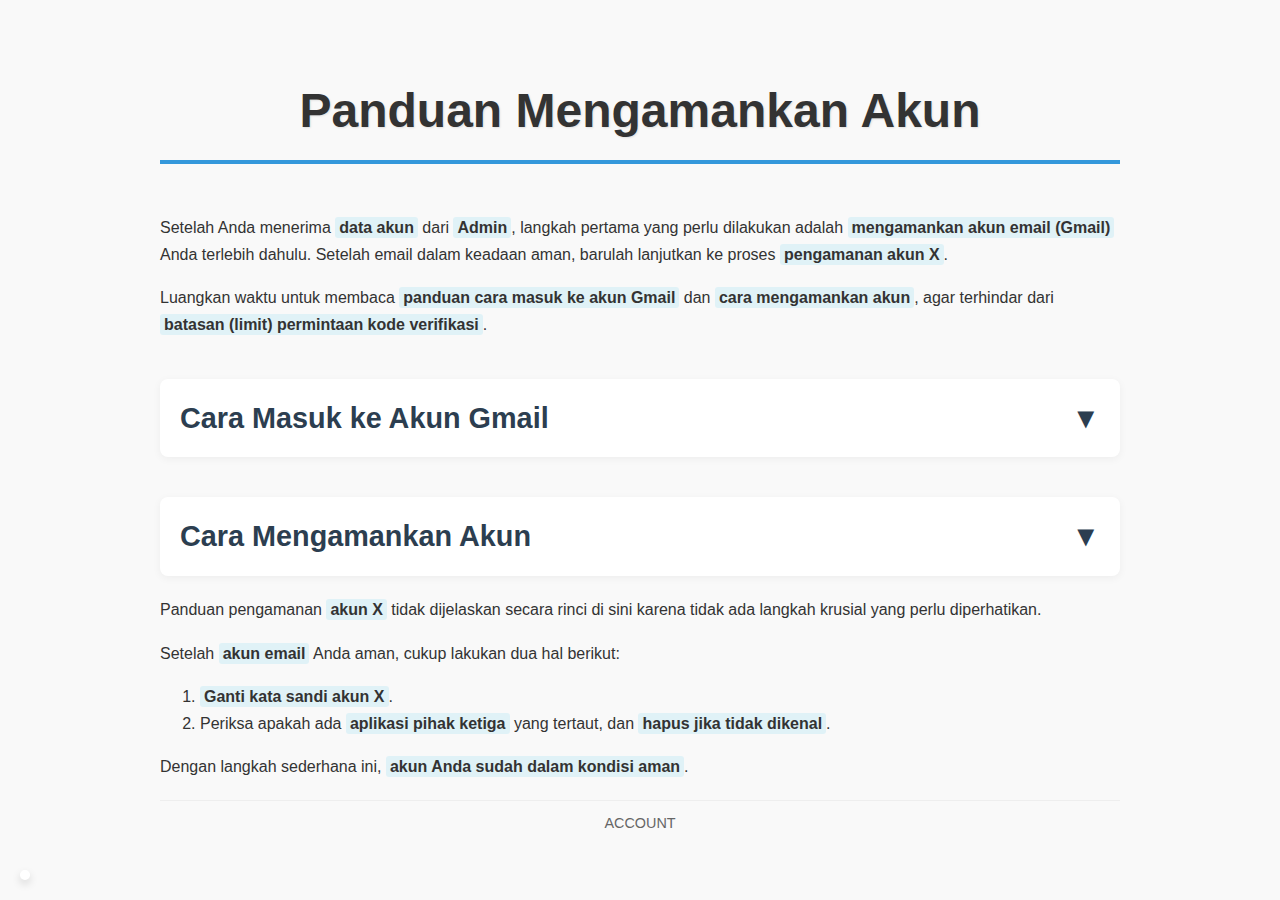
<file: acc/index.html>
<!DOCTYPE html>
<html lang="id">
<head>
  <meta charset="UTF-8" />
  <meta name="viewport" content="width=device-width, initial-scale=1.0"/>
  <title>Panduan Mengamankan Akun</title>
  <style>
    :root {
      --primary: #3498db;
      --text-dark: #2c3e50;
      --text-muted: #666;
      --background: #f9f9f9;
      --box-bg: #fff;
      --shadow: 0 4px 12px rgba(0, 0, 0, 0.08);
      --highlight-bg: #e0f2f7; /* Warna latar belakang untuk sorotan */
      --warning-color: #e74c3c;
      --info-color: #2ecc71;
      --dropdown-active-bg: #ffffff; /* Latar belakang untuk dropdown aktif */
      --dropdown-active-shadow: 0 6px 20px rgba(0, 0, 0, 0.1); /* Bayangan untuk dropdown aktif */
    }

    body {
      font-family: "Segoe UI", Tahoma, Geneva, Verdana, sans-serif;
      background-color: var(--background);
      color: #333;
      max-width: 960px;
      margin: 0 auto;
      padding: 50px 25px 20px;
      line-height: 1.7;
    }

    h1 {
      text-align: center;
      font-size: 3em;
      border-bottom: 4px solid var(--primary);
      padding-bottom: 20px;
      margin-bottom: 50px;
      font-weight: 800;
      line-height: 1.2;
      text-shadow: 1px 1px 2px rgba(0,0,0,0.1);
      white-space: nowrap;
      overflow: hidden;
      text-overflow: ellipsis;
    }

    h2 {
      font-size: 1.8em;
      color: var(--text-dark);
      padding: 15px 20px;
      margin-top: 40px;
      margin-bottom: 20px;
      cursor: pointer;
      background-color: var(--box-bg);
      border-radius: 8px;
      box-shadow: 0 2px 8px rgba(0, 0, 0, 0.05);
      transition: all 0.3s ease-in-out;
      outline: none;
      -webkit-tap-highlight-color: transparent;
    }

    h2:hover {
      background-color: #eaf6ff;
      box-shadow: 0 4px 15px rgba(0, 0, 0, 0.1);
      color: var(--primary);
    }
    
    h2:active {
        background-color: #eaf6ff;
        box-shadow: 0 2px 8px rgba(0, 0, 0, 0.05);
        color: var(--primary);
    }

    .dropdown-content {
      display: none;
      overflow: hidden;
      padding-top: 15px;
      transition: all 0.4s ease-in-out;
    }

    .dropdown-content.active {
      display: block;
      background-color: var(--dropdown-active-bg);
      padding: 25px;
      margin-top: -10px;
      margin-bottom: 20px;
      border-radius: 0 0 8px 8px;
      box-shadow: var(--dropdown-active-shadow);
      border-top: 1px solid #eee;
    }

    .note-box {
      padding: 0;
      margin: 20px 0;
      font-size: 0.95em;
      display: flex;
      align-items: center;
      gap: 10px;
    }

    .note-box.warning strong {
      color: var(--warning-color);
    }

    .note-box.info strong {
      color: var(--info-color);
    }

    .login-options-container {
        margin-top: 15px;
        border: 1px solid #e0e0e0;
        border-radius: 8px;
        overflow: hidden;
    }

    .login-option {
      display: flex;
      align-items: flex-start;
      gap: 10px;
      padding: 10px 15px;
      border-bottom: 1px solid #eee;
      background-color: var(--box-bg);
    }

    .login-option:last-child {
      border-bottom: none;
    }

    .login-option:hover {
      background-color: #f3faff;
    }

    .highlighted-option {
      border: 2px solid var(--primary);
      background-color: #eaf6ff;
      border-radius: 8px;
      padding: 10px 15px;
      box-shadow: 0 2px 6px rgba(0, 0, 0, 0.05);
    }

    .icon {
      flex-shrink: 0;
      width: 24px;
      height: 24px;
      display: flex;
      align-items: center;
      justify-content: center;
      font-size: 1.2em;
      color: var(--primary);
      margin-top: 2px;
    }

    .text-content {
      flex-grow: 1;
    }

    .title {
      font-weight: bold;
      font-size: 0.95em;
      color: #333;
    }

    .description {
      font-size: 0.8em;
      color: var(--text-muted);
      margin-top: 2px;
    }

    .highlight-word {
      font-weight: bold;
      background-color: var(--highlight-bg);
      padding: 2px 4px;
      border-radius: 3px;
    }

    .dropdown-arrow {
      float: right;
      transition: transform 0.3s ease;
    }

    .dropdown-arrow.rotated {
      transform: rotate(180deg);
    }

    footer {
        text-align: center;
        margin-top: 20px;
        border-top: 1px solid #eee;
        color: var(--text-muted);
        font-size: 0.9em;
        padding-top: 10px;
        padding-bottom: -100px;
    }

    /* CSS untuk floating translation widget */
    #google_translate_element {
        position: fixed;
        bottom: 20px; /* Jarak dari bawah */
        left: 20px;   /* Jarak dari kiri */
        z-index: 1000; /* Pastikan di atas elemen lain */
        box-shadow: 0 4px 8px rgba(0,0,0,0.15); /* Tambahkan bayangan */
        border-radius: 8px; /* Sudut membulat */
        overflow: hidden; /* Pastikan konten tidak keluar dari radius */
        background-color: white; /* Latar belakang untuk widget */
        padding: 5px; /* Sedikit padding di sekitar widget */
    }

    /* Menyesuaikan tampilan dropdown Google Translate jika diperlukan */
    /* Ini mungkin memerlukan penyesuaian lebih lanjut tergantung pada bagaimana widget dirender */
    .goog-te-combo {
        border: 1px solid #ccc;
        border-radius: 4px;
        padding: 5px 8px;
        font-size: 0.9em;
    }
    .goog-te-gadget-simple {
        border: none !important; /* Menghilangkan border bawaan widget */
        background-color: transparent !important; /* Menghilangkan background bawaan */
    }

    @media (max-width: 768px) {
      h1 {
        font-size: 2.2em;
        margin-bottom: 40px;
        white-space: normal;
        line-height: 1.3;
      }
      h2 {
        font-size: 1.6em;
        padding: 12px 15px;
        margin-top: 30px;
      }
      .title {
        font-size: 0.9em;
      }
      .description {
        font-size: 0.75em;
      }
      .dropdown-content.active {
        padding: 15px;
      }
      .icon {
        width: 20px;
        height: 20px;
        font-size: 1em;
      }
      .login-option, .highlighted-option {
          padding: 8px 12px;
      }
      #google_translate_element {
          bottom: 10px; /* Sedikit lebih dekat ke bawah di mobile */
          left: 10px;   /* Sedikit lebih dekat ke kiri di mobile */
      }
    }

    @media (max-width: 480px) {
      body {
        padding: 30px 15px 15px;
      }
      h1 {
        font-size: 1.5em;
        margin-bottom: 30px;
        white-space: normal;
        line-height: 1.3;
      }
      h2 {
        font-size: 1.4em;
        padding: 10px 12px;
        margin-top: 25px;
      }
      .dropdown-content.active {
        padding: 10px;
      }
    }
  </style>
</head>
<body>

  <h1>Panduan Mengamankan Akun</h1>

  <p>Setelah Anda menerima <span class="highlight-word">data akun</span> dari <span class="highlight-word">Admin</span>, langkah pertama yang perlu dilakukan adalah <span class="highlight-word">mengamankan akun email (Gmail)</span> Anda terlebih dahulu. Setelah email dalam keadaan aman, barulah lanjutkan ke proses <span class="highlight-word">pengamanan akun X</span>.</p>
  <p>Luangkan waktu untuk membaca <span class="highlight-word">panduan cara masuk ke akun Gmail</span> dan <span class="highlight-word">cara mengamankan akun</span>, agar terhindar dari <span class="highlight-word">batasan (limit) permintaan kode verifikasi</span>.</p>

  <section>
    <h2 id="gmailSectionToggle">
      Cara Masuk ke Akun Gmail
      <span class="dropdown-arrow">&#9660;</span>
    </h2>

    <div id="gmailContent" class="dropdown-content">
      <ol>
        <li>Buka <span class="highlight-word">browser</span> atau <span class="highlight-word">aplikasi Gmail</span>.</li>
        <li>Masukkan <span class="highlight-word">email</span> dan <span class="highlight-word">password</span> yang telah diberikan oleh admin.</li>
        <li>Jika diminta <span class="highlight-word">verifikasi</span>, pilih salah satu opsi yang tersedia di bawah ini.</li>
      </ol>

      <h4>Verifikasi dengan Nomor Telepon</h4>
      <p>Jika saat login Anda diminta melakukan verifikasi nomor telepon:</p>
      <ul>
        <li><span class="highlight">Jangan langsung memilih</span> opsi "kirim kode ke nomor telepon".</li>
        <li>Pilih opsi "<span class="highlight-word">Konfirmasi nomor telepon pemulihan</span>".</li>
        <li>Kemudian masukkan <span class="highlight-word">nomor telepon yang sesuai</span> (tanyakan ke admin jika tidak tahu).</li>
      </ul>
      <small>Berikut adalah contoh tampilan opsinya:</small>

      <div class="login-options-container">
        <div class="login-option">
          <span class="icon">&#128233;</span>
          <div class="text-content">
            <div class="title">Kode verifikasi dikirim ke •••••••••–••92</div>
          </div>
        </div>
        <div class="login-option">
          <span class="icon">&#128222;</span>
          <div class="text-content">
            <div class="title">Panggilan ke •••••••••–••92</div>
          </div>
        </div>
        <div class="login-option">
          <span class="icon">&#128187;</span>
          <div class="text-content">
            <div class="title">Gunakan perangkat lain untuk menyelesaikan login</div>
          </div>
        </div>
        <div class="login-option highlighted-option">
          <span class="icon">&#128222;</span>
          <div class="text-content">
            <div class="title">Konfirmasi nomor telepon pemulihan</div>
          </div>
        </div>
        <div class="login-option">
          <span class="icon">&#10067;</span>
          <div class="text-content">
            <div class="title">Dapatkan bantuan</div>
          </div>
        </div>
      </div>

      <h4>Verifikasi dengan Email Pemulihan</h4>
      <p>Jika saat login Anda diminta verifikasi menggunakan email:</p>
      <ul>
        <li><span class="highlight">Jangan langsung memilih</span> opsi "kirim kode ke email".</li>
        <li>Pilih opsi "<span class="highlight-word">Konfirmasi email pemulihan Anda</span>".</li>
        <li>Kemudian masukkan <span class="highlight-word">alamat email yang sesuai</span> (tanyakan ke admin jika tidak tahu).</li>
      </ul>
      <small>Berikut adalah contoh tampilan opsinya:</small>

      <div class="login-options-container">
        <div class="login-option">
          <span class="icon">&#9993;</span>
          <div class="text-content">
            <div class="title">Kode dikirim ke acc•••••••@gmail.com</div>
          </div>
        </div>
        <div class="login-option">
          <span class="icon">&#128187;</span>
          <div class="text-content">
            <div class="title">Gunakan perangkat lain untuk menyelesaikan login</div>
          </div>
        </div>
        <div class="login-option highlighted-option">
          <span class="icon">&#9993;</span>
          <div class="text-content">
            <div class="title">Konfirmasi email pemulihan Anda</div>
          </div>
        </div>
        <div class="login-option">
          <span class="icon">&#10067;</span>
          <div class="text-content">
            <div class="title">Dapatkan bantuan</div>
          </div>
        </div>
      </div>

      <p style="margin-top: 30px; font-style: italic; color: var(--text-muted);">
        Langkah ini bertujuan untuk menghindari <span class="highlight-word">batas permintaan kode verifikasi</span>.
        Jika terlalu sering meminta kode, <span class="highlight-word">nomor telepon</span> atau <span class="highlight-word">email pemulihan</span> bisa mencapai <span class="highlight-word">batas penggunaan (limit)</span> dan tidak dapat menerima kode lagi untuk sementara waktu.
      </p>
    </div>
  </section>

  <section>
    <h2 id="secureAccountToggle">
      Cara Mengamankan Akun
      <span class="dropdown-arrow">&#9660;</span>
    </h2>

    <div id="secureAccountContent" class="dropdown-content">
      <p>Untuk menjaga <span class="highlight-word">keamanan akun Gmail</span> Anda, lakukan <span class="highlight-word">langkah-langkah penting</span> berikut ini:</p>

      <h4>1. Ganti Kata Sandi</h4>
      <p><span class="highlight">Mengganti kata sandi dapat membantu mencegah orang lain mengakses akun Anda tanpa izin.</span></p>

      <h5>Langkah-langkah:</h5>
      <ol>
        <li>Buka halaman <span class="highlight-word">keamanan Google</span>.</li>
        <li>Pilih menu "<span class="highlight-word">Kata sandi</span>", lalu masukkan <span class="highlight-word">kata sandi saat ini</span>.</li>
        <li>Jika diminta <span class="highlight-word">verifikasi</span>, prosesnya sama seperti saat login ke akun Gmail.</li>
        <li>Jika memang harus meminta <span class="highlight-word">kode verifikasi</span>, pastikan terlebih dahulu Anda <span class="highlight">menghubungi admin</span> agar proses berjalan lancar dan tidak terjadi <span class="highlight-word">pengulangan permintaan kode</span>. <span class="highlight-word">Permintaan kode yang berulang</span> bisa menyebabkan <span class="highlight">batas (limit)</span> dan membuat <span class="highlight-word">nomor telepon</span> atau <span class="highlight-word">email pemulihan</span> <span class="highlight">tidak bisa menerima kode lagi untuk sementara waktu</span>.</li>
      </ol>
      <p>Setelah verifikasi berhasil, buat <span class="highlight-word">kata sandi baru</span> yang <span class="highlight">kuat dan mudah diingat</span>. Gunakan kombinasi <span class="highlight-word">huruf besar</span>, <span class="highlight-word">huruf kecil</span>, <span class="highlight-word">angka</span>, dan <span class="highlight-word">simbol</span> agar lebih aman.</p>

      <h4>2. Periksa dan Perbarui Informasi Pemulihan</h4>
      <p><span class="highlight">Informasi pemulihan seperti email dan nomor telepon sangat penting</span>, terutama jika Anda lupa <span class="highlight-word">kata sandi</span> atau perlu melakukan <span class="highlight-word">verifikasi identitas</span>.</p>

      <h5>Yang perlu Anda lakukan:</h5>
      <ol>
        <li>Masuk ke <span class="highlight-word">pengaturan akun Google</span>.</li>
        <li>Pastikan <span class="highlight">email pemulihan</span> dan <span class="highlight-word">nomor telepon yang terdaftar masih aktif dan dapat diakses</span>.</li>
        <li>Ganti atau hapus informasi tersebut jika <span class="highlight">sudah tidak digunakan</span>.</li>
      </ol>
      <p>Jika Anda ingin mengganti atau menghapus <span class="highlight-word">informasi pemulihan</span>, kemungkinan akan diminta untuk melakukan <span class="highlight-word">verifikasi</span>. Ikuti panduan yang sama seperti saat masuk ke akun Gmail.</p>
      <p>Jika memang harus meminta <span class="highlight-word">kode verifikasi</span>, silakan lakukan, namun sebaiknya <span class="highlight">hubungi admin terlebih dahulu</span> agar proses berjalan lancar dan tidak terjadi <span class="highlight-word">permintaan kode berulang</span>. <span class="highlight-word">Permintaan kode yang terlalu sering</span> dapat menyebabkan <span class="highlight-word">nomor telepon</span> atau <span class="highlight-word">email pemulihan</span> <span class="highlight-word">terkena limit (batas permintaan)</span> dan <span class="highlight-word">tidak dapat menerima kode untuk sementara waktu</span>.</p>

      <h4>3. Keluar dari Perangkat yang Tidak Digunakan</h4>
      <p>Jika akun Anda pernah digunakan di perangkat lain, sebaiknya <span class="highlight">keluarkan akses tersebut untuk menghindari penyalahgunaan</span>.</p>

      <h5>Cara melakukannya:</h5>
      <ol>
        <li>Buka <span class="highlight-word">daftar perangkat yang terhubung ke akun Google Anda</span>.</li>
        <li>Pilih perangkat yang <span class="highlight">mencurigakan</span> atau <span class="highlight">sudah tidak Anda gunakan</span>.</li>
        <li>Klik <span class="highlight">“Keluar”</span> agar akses dihentikan. Langkah ini penting terutama jika Anda pernah login di <span class="highlight-word">komputer umum</span> atau <span class="highlight-word">perangkat milik orang lain</span>.</li>
      </ol>
    </div>
  </section>

  <p>Panduan pengamanan <span class="highlight-word">akun X</span> tidak dijelaskan secara rinci di sini karena tidak ada langkah krusial yang perlu diperhatikan.</p>
  <p>Setelah <span class="highlight-word">akun email</span> Anda aman, cukup lakukan dua hal berikut:</p>
  <ol>
    <li><span class="highlight-word">Ganti kata sandi akun X</span>.</li>
    <li>Periksa apakah ada <span class="highlight-word">aplikasi pihak ketiga</span> yang tertaut, dan <span class="highlight-word">hapus jika tidak dikenal</span>.</li>
  </ol>
  <p>Dengan langkah sederhana ini, <span class="highlight-word">akun Anda sudah dalam kondisi aman</span>.</p>

  <footer>
    ACCOUNT
  </footer>

  <div id="google_translate_element"></div>

  <script type="text/javascript">
    function googleTranslateElementInit() {
      new google.translate.TranslateElement(
        {
          pageLanguage: 'id', // Bahasa asli halaman
          includedLanguages: 'en,th,fa,ja,id', // Bahasa yang ingin disertakan (Inggris, Thailand, Persia/Farsi, Jepang, Indonesia)
          layout: google.translate.TranslateElement.InlineLayout.SIMPLE, // Tampilan widget
          autoDisplay: false // Jangan tampilkan secara otomatis
        },
        'google_translate_element'
      );
    }
  </script>
  <script type="text/javascript" src="//translate.google.com/translate_a/element.js?cb=googleTranslateElementInit"></script>

  <script>
    document.addEventListener('DOMContentLoaded', function() {
      const gmailToggleHeader = document.getElementById('gmailSectionToggle');
      const gmailDropdownContent = document.getElementById('gmailContent');
      const gmailDropdownArrow = gmailToggleHeader.querySelector('.dropdown-arrow');
      // Set initial state to collapsed for both sections
      gmailDropdownContent.classList.remove('active');
      gmailDropdownArrow.classList.remove('rotated');

      gmailToggleHeader.addEventListener('click', function() {
        gmailDropdownContent.classList.toggle('active');
        gmailDropdownArrow.classList.toggle('rotated');
      });

      const secureAccountToggleHeader = document.getElementById('secureAccountToggle');
      const secureAccountDropdownContent = document.getElementById('secureAccountContent');
      const secureAccountDropdownArrow = secureAccountToggleHeader.querySelector('.dropdown-arrow');
      // Set initial state to collapsed for both sections
      secureAccountDropdownContent.classList.remove('active');
      secureAccountDropdownArrow.classList.remove('rotated');

      secureAccountToggleHeader.addEventListener('click', function() {
        secureAccountDropdownContent.classList.toggle('active');
        secureAccountDropdownArrow.classList.toggle('rotated');
      });
    });
  </script>

</body>
</html>
</file>
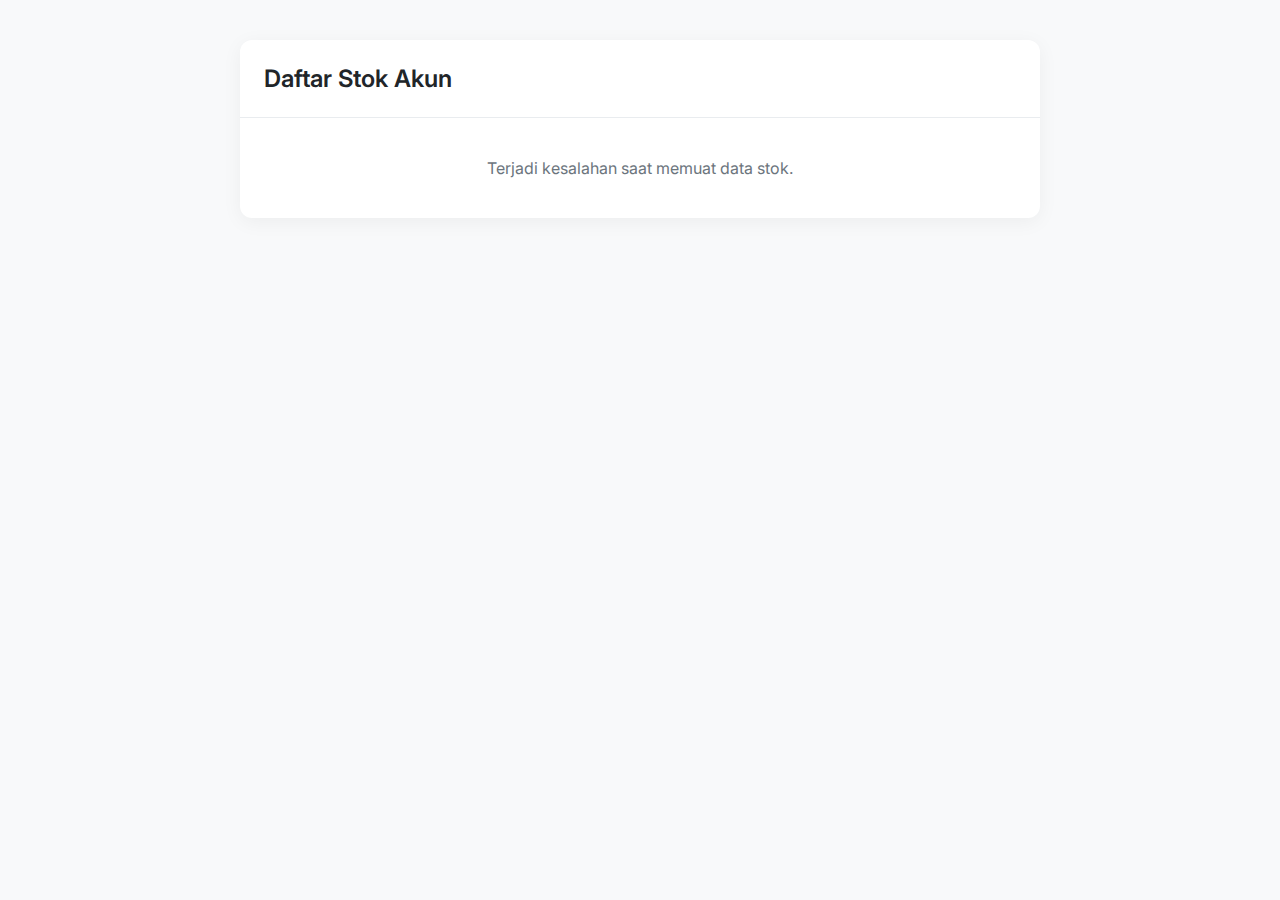
<file: stok/index.html>
<!DOCTYPE html>
<html lang="id">
<head>
    <meta charset="UTF-8">
    <title>Daftar Stok Akun</title>
    <meta name="description" content="Cek ketersediaan stok akun secara real-time. Daftar ini selalu terupdate langsung dari kami.">
    <meta property="og:type" content="website">
    <meta property="og:url" content="https://accouner.site/stok/">
    <meta property="og:title" content="Daftar Stok Akun">
    <meta property="og:description" content="Cek ketersediaan stok akun secara real-time. Daftar ini selalu terupdate langsung dari kami.">
    <meta property="og:image" content="https://accouner.site/stok/stok.jpeg">
    <meta property="twitter:card" content="summary_large_image">
    <meta property="twitter:url" content="https://accouner.site/stok/">
    <meta property="twitter:title" content="Daftar Stok Akun">
    <meta property="twitter:description" content="Cek ketersediaan stok akun secara real-time. Daftar ini selalu terupdate langsung dari kami.">
    <meta property="twitter:image" content="https://accouner.site/stok/stok.jpeg">
    <meta name="viewport" content="width=device-width, initial-scale=1.0">
    <style>
        @import url('https://fonts.googleapis.com/css2?family=Inter:wght@400;500;600;700&display=swap');

        body {
            font-family: 'Inter', -apple-system, BlinkMacSystemFont, "Segoe UI", Roboto, Helvetica, Arial, sans-serif;
            background-color: #f8f9fa;
            color: #212529;
            margin: 0;
            padding: 20px;
        }
        .container {
            max-width: 800px;
            margin: 20px auto;
            background-color: #ffffff;
            border-radius: 12px;
            box-shadow: 0 4px 20px rgba(0,0,0,0.05);
            overflow: hidden;
        }
        .header {
            padding: 24px;
            border-bottom: 1px solid #e9ecef;
        }
        h1 {
            margin: 0;
            font-size: 24px;
            font-weight: 600;
        }
        #loading {
            text-align: center;
            padding: 40px;
            color: #6c757d;
        }
        .accordion-item {
            border-bottom: 1px solid #e9ecef;
        }
        .accordion-item:last-child {
            border-bottom: none;
        }
        .accordion-header {
            display: grid;
            grid-template-columns: 1fr auto;
            gap: 16px;
            align-items: center;
            width: 100%;
            box-sizing: border-box;
            background-color: #fff;
            border: none;
            padding: 20px 24px;
            text-align: left;
            font-size: 16px;
            font-weight: 500;
            transition: background-color 0.2s;
        }
        .accordion-header.clickable {
             cursor: pointer;
        }
        .accordion-header.clickable:hover {
            background-color: #f8f9fa;
        }
        .accordion-header.empty {
            color: #adb5bd;
            cursor: not-allowed;
        }
        .category-name {
            white-space: nowrap;
            overflow: hidden;
            text-overflow: ellipsis;
        }
        .stock-count {
            padding: 4px 10px;
            border-radius: 16px;
            font-size: 13px;
            font-weight: 500;
            flex-shrink: 0;
        }
        .stock-count.available {
            background-color: #e7f5ff;
            color: #1971c2;
        }
        .stock-count.empty {
            background-color: #f1f3f5;
            color: #868e96;
        }
        .accordion-panel {
            background-color: #f8f9fa;
            max-height: 0;
            overflow: hidden;
            transition: max-height 0.3s ease-out;
            padding: 0 24px;
        }
        .link-list {
            list-style: none;
            padding: 0;
            margin: 0;
        }
        .link-item {
            display: flex;
            justify-content: space-between;
            align-items: center;
            padding: 16px 0;
            border-bottom: 1px solid #dee2e6;
        }
        .link-item:first-child { paddingTop: 20px; }
        .link-item:last-child { border-bottom: none; padding-bottom: 20px; }
        .link-text { 
            color: #495057; 
            overflow: hidden; 
            text-overflow: ellipsis; 
            white-space: nowrap;
        }
        .copy-btn {
            display: inline-block;
            text-decoration: none;
            background-color: #1971c2;
            color: white; border: none; padding: 8px 16px; border-radius: 6px; cursor: pointer;
            font-weight: 500; font-size: 14px; transition: background-color 0.2s, transform 0.1s;
            flex-shrink: 0; text-align: center;
        }
        .copy-btn:hover { background-color: #1864ab; }
        .copy-btn:active { transform: scale(0.98); }
        .link-details {
            display: flex;
            flex-direction: column;
            overflow: hidden;
            padding-right: 16px;
        }
        .link-price {
            color: #28a745;
            font-weight: 600;
            margin-top: 4px;
            font-size: 15px;
        }
    </style>
</head>
<body>

    <div class="container">
        <div class="header"><h1>Daftar Stok Akun</h1></div>
        <div id="loading">Memuat data stok...</div>
        <div id="accordion-container"></div>
    </div>

    <script>
        const sheetUrl = 'https://docs.google.com/spreadsheets/d/e/2PACX-1vSBjfcGV-VYqzITmSA73CLmfhf6hC74t6iUWO0-t0RX-Z5r0oiJ_qNeNLtJIR8kv96mJ-7ZOhbyPW3O/pub?output=csv';

        const loadingDiv = document.getElementById('loading');
        const accordionContainer = document.getElementById('accordion-container');

        // --- FUNGSI BARU UNTUK FORMAT HARGA ---
        function formatPriceWithK(priceString) {
            if (!priceString) return ''; // Jika harga kosong, kembalikan string kosong

            // Bersihkan input dari karakter non-angka
            const numericPrice = parseInt(priceString.replace(/\D/g, ''), 10);

            if (isNaN(numericPrice)) {
                return priceString; // Jika bukan angka, kembalikan apa adanya
            }

            // Format angka dengan titik pemisah ribuan (contoh: 30.000)
            const formattedFullPrice = numericPrice.toLocaleString('id-ID');

            let finalPrice = formattedFullPrice;

            // Jika harga 1000 atau lebih, tambahkan format /K
            if (numericPrice >= 1000) {
                const kValue = numericPrice / 1000;
                finalPrice += ` / ${kValue}K`;
            }

            return finalPrice;
        }
        
        function setupAccordionListeners() { /* ... (fungsi ini tidak berubah) ... */ }
        
        fetch(sheetUrl)
            .then(response => response.ok ? response.text() : Promise.reject(response.statusText))
            .then(csvText => {
                loadingDiv.style.display = 'none';
                
                const masterCategoryOrder = ["F100", "F200", "F300", "F500", "F1000"];
                const allRows = csvText.trim().split('\n').slice(1);
                
                const groupedData = {};
                allRows.forEach(row => {
                    let [kategori, linkAkun, harga] = row.split(',');
                    kategori = (kategori || '').trim();
                    linkAkun = (linkAkun || '').trim();
                    harga = (harga || '').trim();
                    
                    if (kategori && linkAkun) {
                        if (!groupedData[kategori]) groupedData[kategori] = [];
                        groupedData[kategori].push({ link: linkAkun, harga: harga }); 
                    }
                });
                
                masterCategoryOrder.forEach(kategori => {
                    const itemDiv = document.createElement('div');
                    itemDiv.className = 'accordion-item';
                    
                    const items = groupedData[kategori] || [];
                    
                    if (items.length > 0) {
                        // Gunakan fungsi formatPriceWithK saat menampilkan harga
                        const linkListHtml = items.map(item => `
                            <li class="link-item">
                                <div class="link-details">
                                    <span class="link-text" title="${item.link}">${item.link}</span>
                                    <span class="link-price">Rp ${formatPriceWithK(item.harga)}</span>
                                </div>
                                <a href="${item.link}" target="_blank" rel="noopener noreferrer" class="copy-btn">Buka</a>
                            </li>
                        `).join('');
                        
                        itemDiv.innerHTML = `
                            <button class="accordion-header clickable">
                                <span class="category-name">${kategori}</span>
                                <span class="stock-count available">${items.length} Tersedia</span>
                            </button>
                            <div class="accordion-panel">
                                <ul class="link-list">${linkListHtml}</ul>
                            </div>
                        `;
                    } else {
                        itemDiv.innerHTML = `
                            <div class="accordion-header empty">
                                <span class="category-name">${kategori}</span>
                                <span class="stock-count empty">Stok Kosong</span>
                            </div>
                        `;
                    }
                    accordionContainer.appendChild(itemDiv);
                });
                
                setupAccordionListeners();
            })
            .catch(error => {
                loadingDiv.innerText = 'Terjadi kesalahan saat memuat data stok.';
                console.error('Error:', error);
            });
        
        function setupAccordionListeners() {
            const headers = document.querySelectorAll('.accordion-header.clickable');
            headers.forEach(header => {
                header.addEventListener('click', () => {
                    const panel = header.nextElementSibling;
                    if (panel.style.maxHeight) {
                        panel.style.maxHeight = null;
                    } else {
                        headers.forEach(otherHeader => {
                            const otherPanel = otherHeader.nextElementSibling;
                            if (otherPanel !== panel) otherPanel.style.maxHeight = null;
                        });
                        panel.style.maxHeight = panel.scrollHeight + "px";
                    }
                });
            });
        }
    </script>
</body>
</html>
</file>
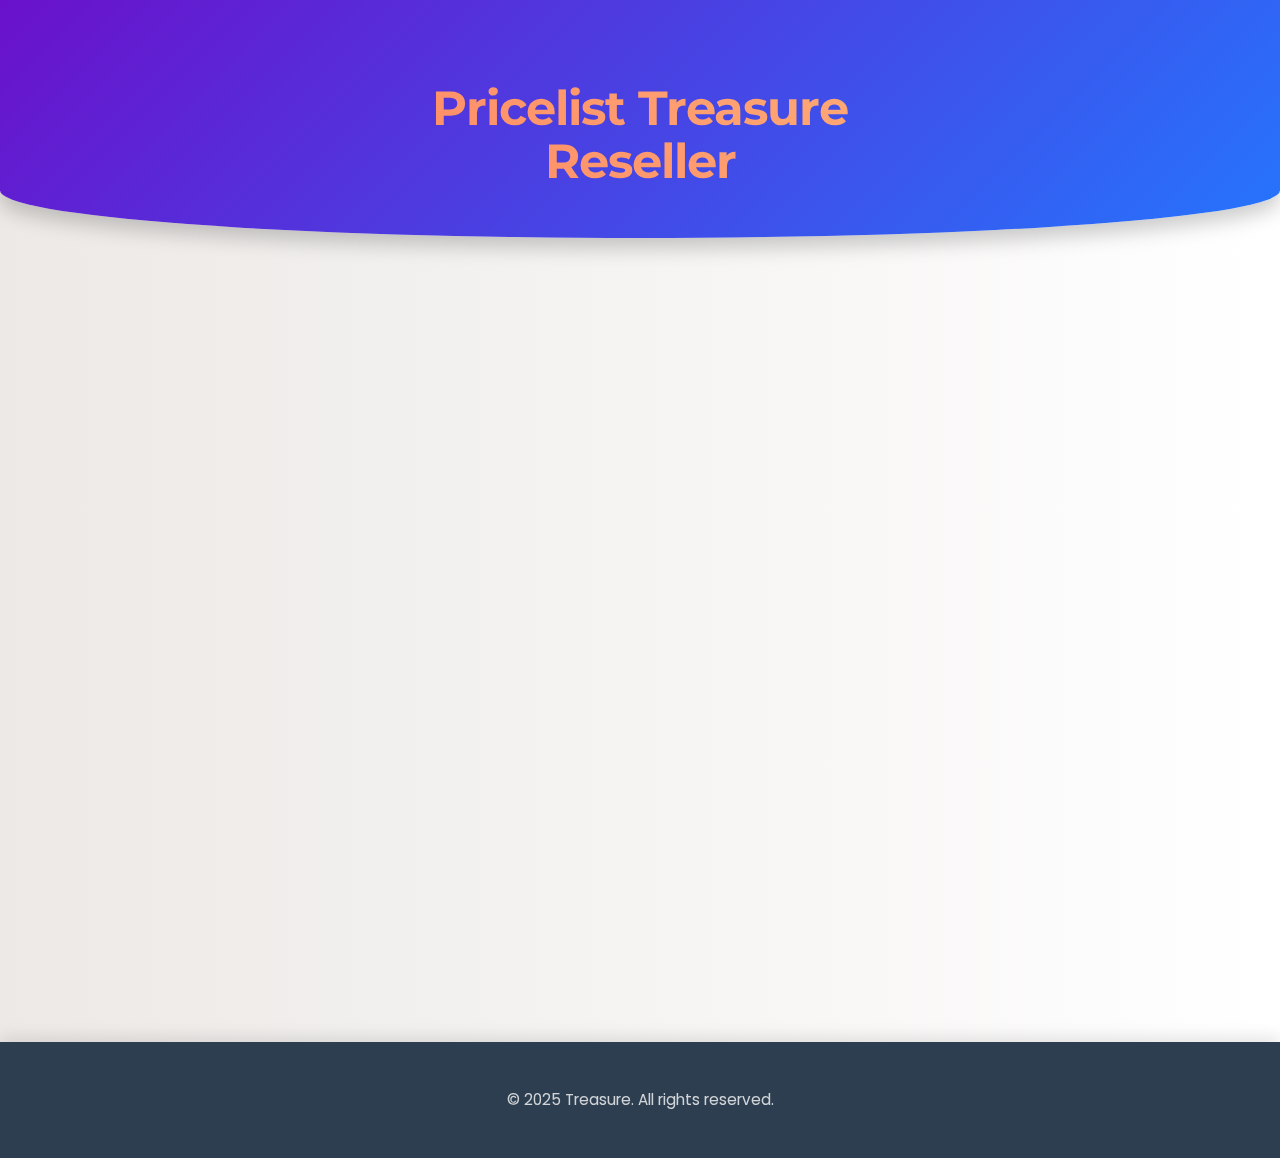
<file: bcpindex.htm>
<!DOCTYPE html>
<html lang="id">
<head>
    <meta charset="UTF-8">
    <meta name="viewport" content="width=device-width, initial-scale=1.0">
    <title>Pricelist Treasure Reseller</title>
    <link rel="stylesheet" href="style.css">
    <link href="https://fonts.googleapis.com/css2?family=Montserrat:wght@300;400;600;700&family=Poppins:wght@400;600;700&display=swap" rel="stylesheet">
    <link rel="stylesheet" href="https://cdnjs.cloudflare.com/ajax/libs/font-awesome/6.5.2/css/all.min.css" integrity="sha512-SnH5WK+bZxgPHs44uWIX+LLJAJ9/2PkPKZ5QiAj6Ta86w+fsb2TkcmfRyVX3pBnMFcV7oQPJkl9QevSCWr3W6A==" crossorigin="anonymous" referrerpolicy="no-referrer" />

    <meta property="og:title" content="Pricelist dan S&K Treasure Reseller">
    <meta property="og:image" content="https://raw.githubusercontent.com/accouner/accouner/61224700230c82e90f7a4bb4c511a175d04ac90b/ts.png">
    <meta property="og:url" content="https://accouner.site/">
    <meta property="og:type" content="website">
    <meta property="og:description" content="Dapatkan informasi lengkap pricelist akun dan syarat & ketentuan menjadi reseller Treasure.">

    <meta name="twitter:card" content="summary_large_image">
    <meta name="twitter:title" content="Pricelist dan S&K Treasure Reseller">
    <meta name="twitter:image" content="https://raw.githubusercontent.com/accouner/accouner/61224700230c82e90f7a4bb4c511a175d04ac90b/ts.png">
    <meta name="twitter:url" content="https://accouner.site/">
    <meta name="twitter:description" content="Dapatkan informasi lengkap pricelist akun dan syarat & ketentuan menjadi reseller Treasure.">

</head>
<body>
    <header class="hero-section">
        <div class="container">
            <h1 class="animated-gradient-text">Pricelist Treasure<br>Reseller</h1>
        </div>
    </header>

    <main class="container">
        <section class="pricelist-section">
            <div class="category">
                <h3 class="category-title">Kosongan Biasa <span class="arrow">▼</span></h3>
                <ul class="items">
                    <li><strong>Y25:</strong> <span>Rp4.000 - Rp5.500</span></li>
                    <li><strong>Y Lama:</strong> <span>Rp5.000 - Rp7.500</span></li>
                    <li><strong>Masuk HT:</strong> <span>Rp17.000 - Rp20.000</span></li>
                </ul>
            </div>

            <div class="category">
                <h3 class="category-title">Account CA/RP/BA <span class="arrow">▼</span></h3>
                <ul class="items">
                    <li><strong>Verif All:</strong> <span>Rp12.000 - Rp13.000</span></li>
                    <li><strong>Verif Email:</strong> <span>Rp10.000 - Rp11.000</span></li>
                </ul>
            </div>

            <div class="category">
                <h3 class="category-title">Account Ber-Followers <span class="arrow">▼</span></h3>
                <ul class="items">
                    <li><strong>F100+:</strong> <span>Rp20.000 - Rp25.000</span></li>
                    <li><strong>F200+:</strong> <span>Rp25.000 - Rp30.000</span></li>
                    <li><strong>F300+:</strong> <span>Rp35.000 - Rp40.000</span></li>
                </ul>
            </div>

            <div class="category last-category"> <h3 class="category-title">Account INACT <span class="arrow">▼</span></h3>
                <ul class="items">
                    <li>Harga menyesuaikan spesifikasi akun</li>
                </ul>
            </div>

            <hr class="section-separator"> <div class="category syarat-ketentuan">
                <h3 class="category-title">Syarat dan Ketentuan <span class="arrow">▼</span></h3>
                <div class="items">
                    <ul class="no-select custom-list">
                        <li><i class="fas fa-check-circle rule-icon"></i>Wajib konfirmasi stok ke admin sebelum transfer.</li>
                        <li><i class="fas fa-check-circle rule-icon"></i>Pembayaran hanya melalui admin yang bersangkutan.</li>
                        <li><i class="fas fa-check-circle rule-icon"></i>Dilarang mengundang member selain admin.</li>
                        <li><i class="fas fa-check-circle rule-icon"></i>Dilarang menculik member atau melakukan promosi selain oleh admin.</li>
                        <li><i class="fas fa-check-circle rule-icon"></i>Take untuk pemakaian pribadi dikenakan fee. Jika ketahuan, akan dikeluarkan dari grup.</li>
                        <li><i class="fas fa-check-circle rule-icon"></i>Penyesuaian Harga Berdasarkan Spesifikasi akun</li>
                    </ul>
                </div>
            </div>

        </section>
    </main>

    <footer>
        <div class="container">
            <p class="no-select">&copy; 2025 Treasure. All rights reserved.</p>
        </div>
    </footer>

    <script src="script.js"></script>
</body>
</html>
</file>
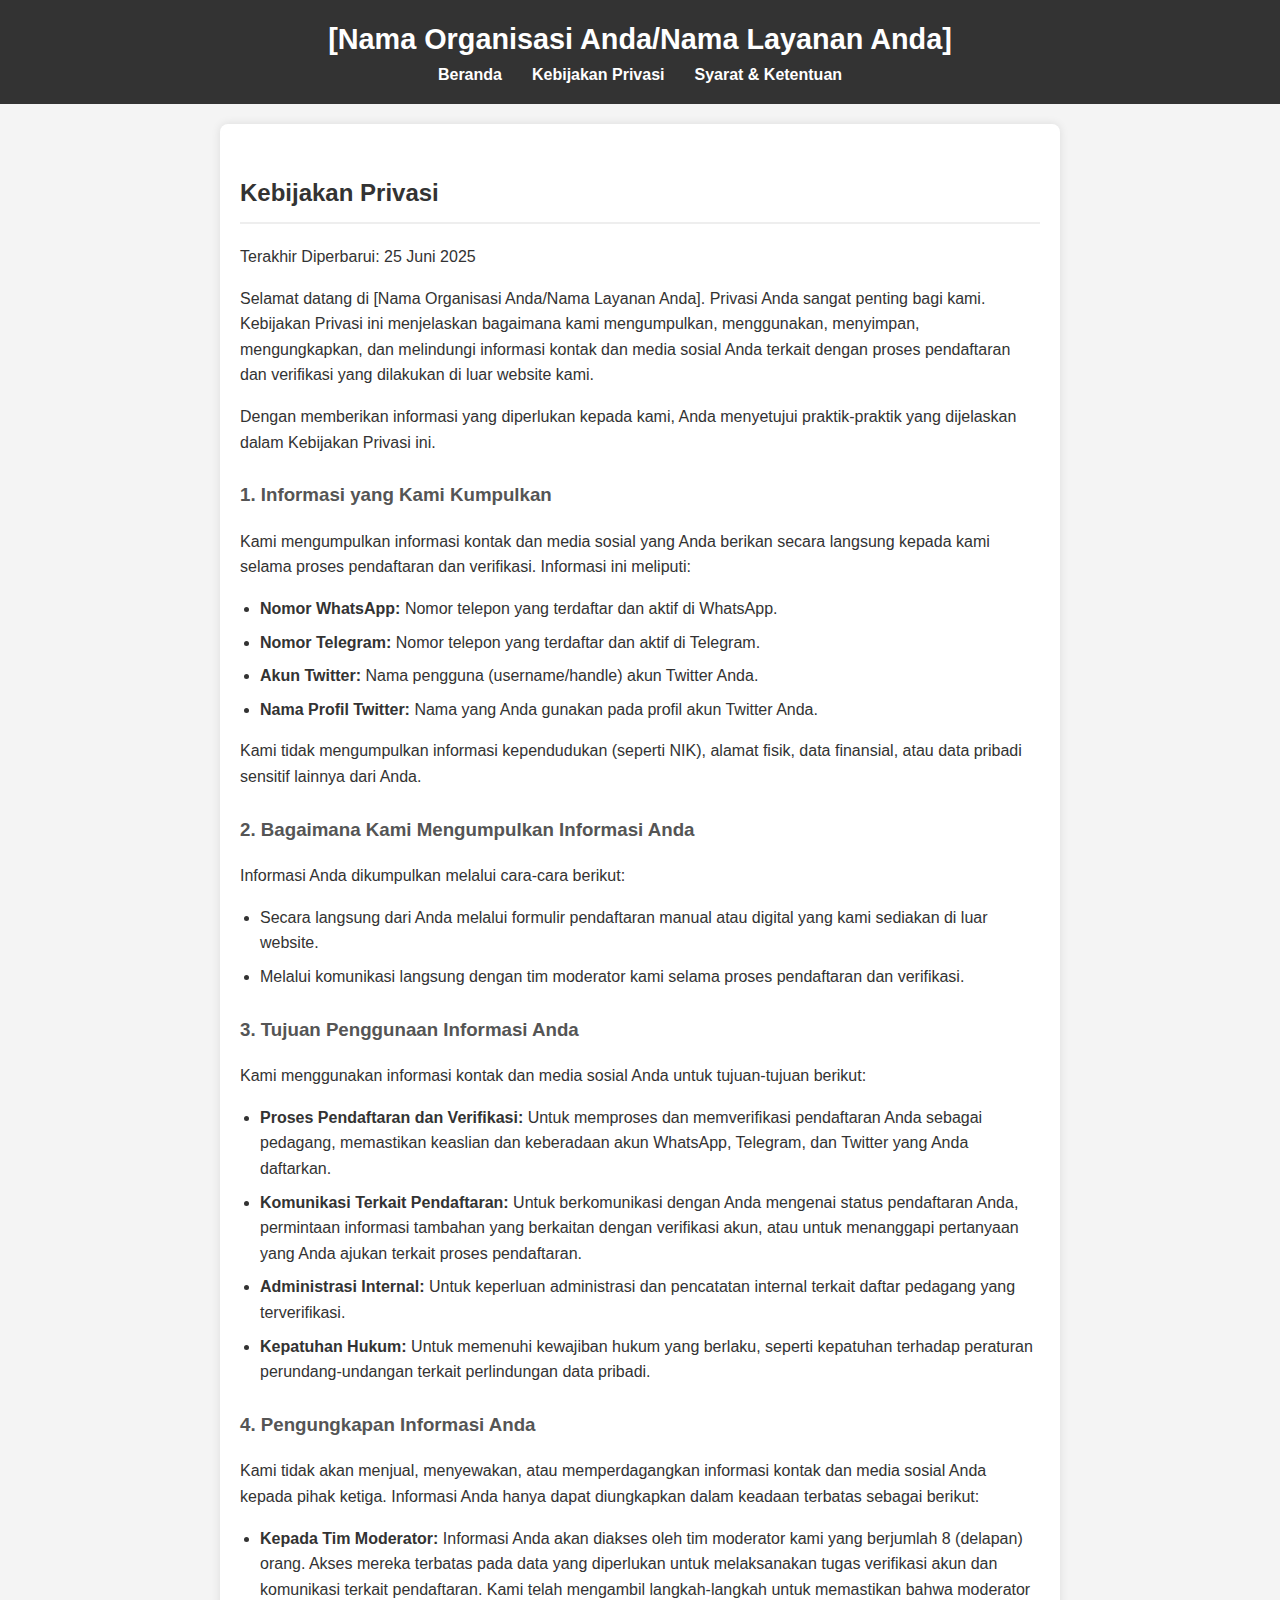
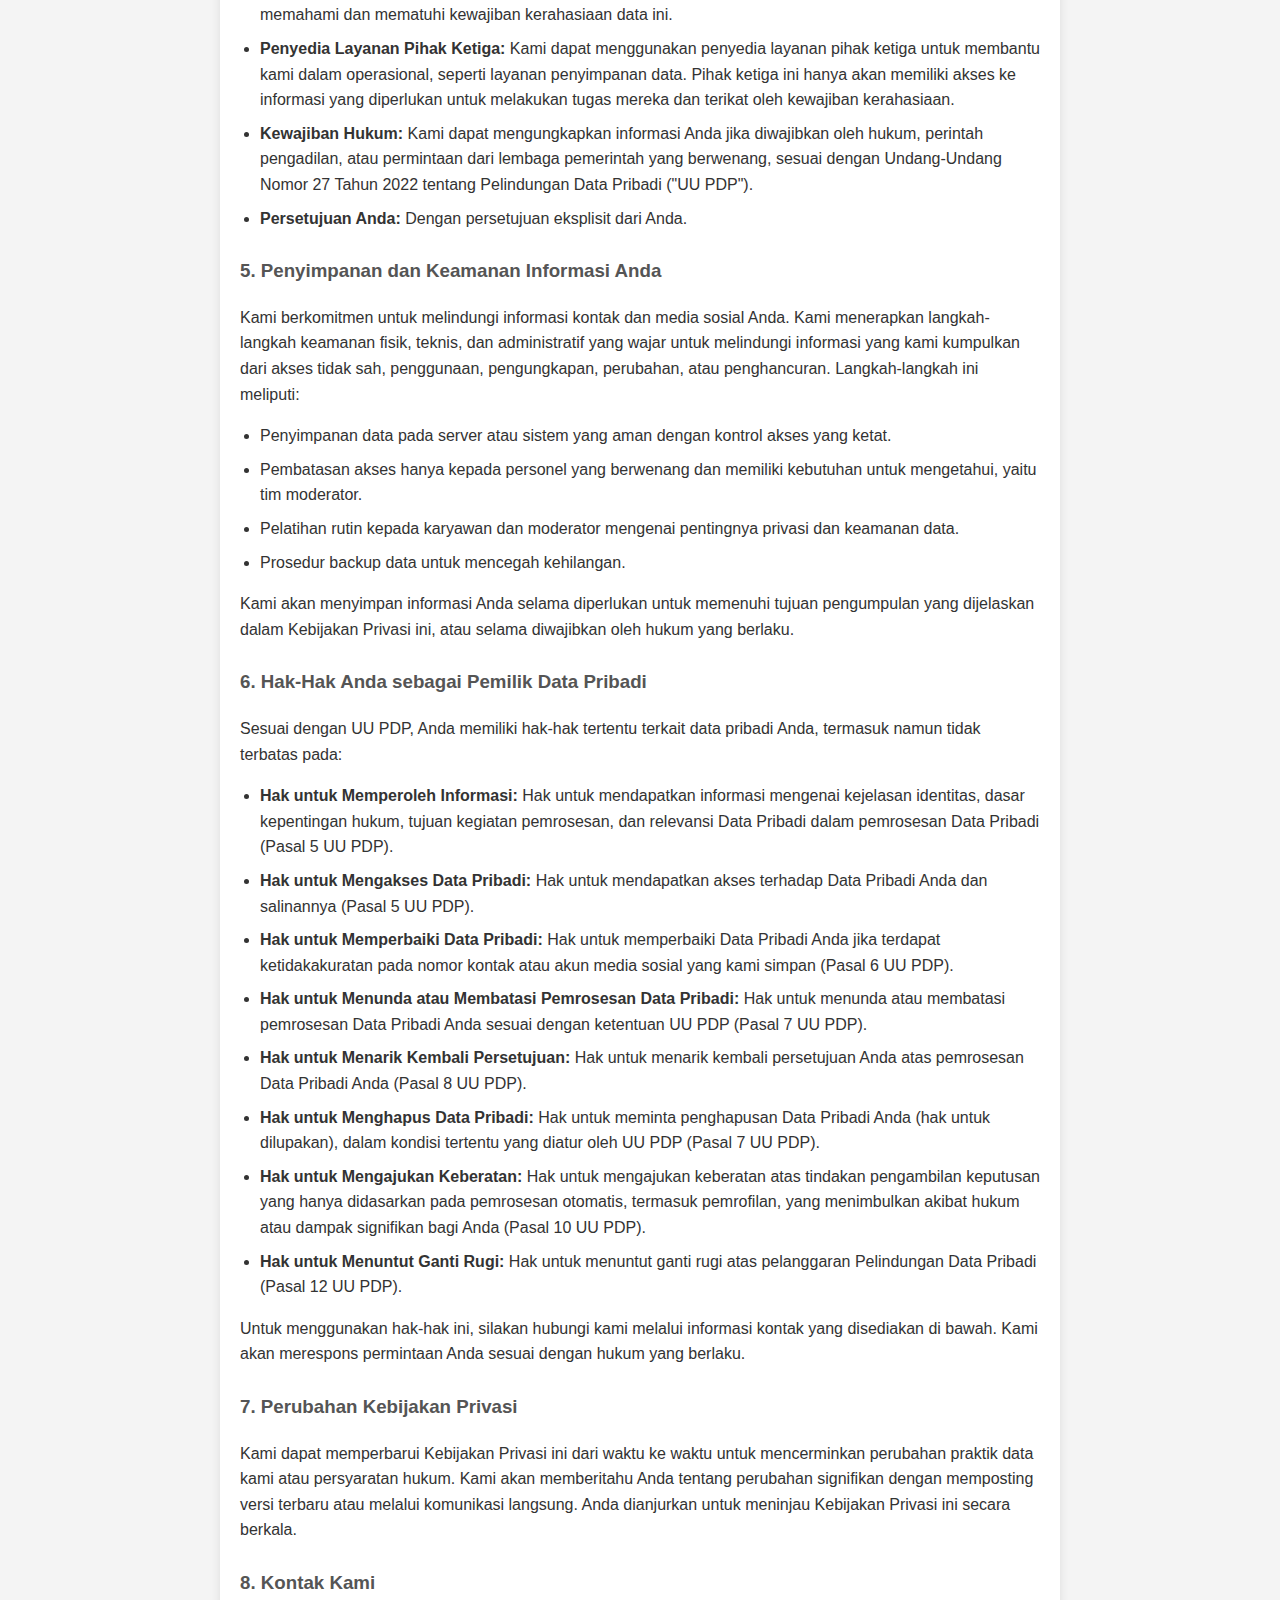
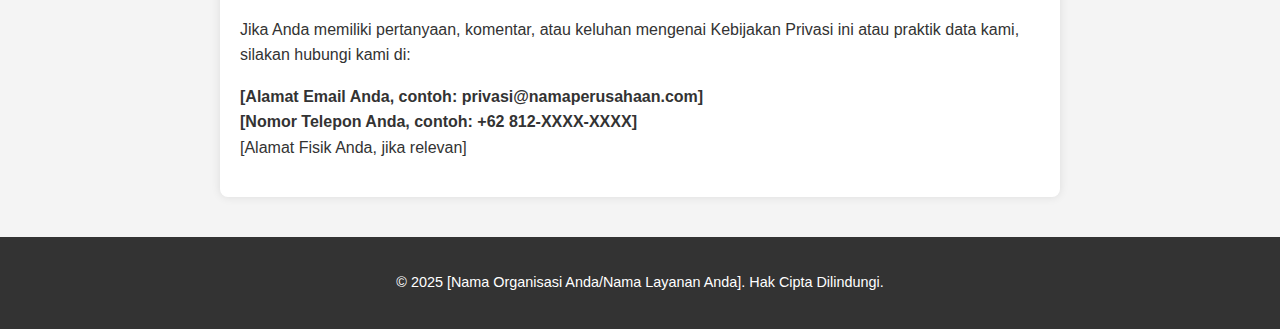
<file: privacy-policy.html>
<!DOCTYPE html>
<html lang="id">
<head>
    <meta charset="UTF-8">
    <meta name="viewport" content="width=device-width, initial-scale=1.0">
    <title>Kebijakan Privasi - [Nama Organisasi Anda/Nama Layanan Anda]</title>
    <style>
        /* CSS untuk Tata Letak Dasar */
        body {
            font-family: Arial, sans-serif;
            line-height: 1.6;
            margin: 0;
            padding: 0;
            background-color: #f4f4f4;
            color: #333;
        }
        header {
            background-color: #333;
            color: #fff;
            padding: 1em 0;
            text-align: center;
        }
        header h1 {
            margin: 0;
            font-size: 1.8em;
        }
        nav ul {
            list-style: none;
            padding: 0;
            margin: 0;
            display: flex;
            justify-content: center;
        }
        nav ul li {
            margin: 0 15px;
        }
        nav ul li a {
            color: #fff;
            text-decoration: none;
            font-weight: bold;
        }
        main {
            padding: 20px;
            max-width: 800px;
            margin: 20px auto;
            background-color: #fff;
            box-shadow: 0 0 10px rgba(0, 0, 0, 0.1);
            border-radius: 8px;
        }
        h2 {
            color: #333;
            border-bottom: 2px solid #eee;
            padding-bottom: 10px;
            margin-top: 30px;
        }
        h3 {
            color: #555;
            margin-top: 25px;
        }
        ul {
            list-style: disc;
            margin-left: 20px;
            padding: 0;
        }
        ul li {
            margin-bottom: 8px;
        }
        footer {
            text-align: center;
            padding: 20px;
            margin-top: 40px;
            background-color: #333;
            color: #fff;
            font-size: 0.9em;
        }
    </style>
</head>
<body>
    <header>
        <h1>[Nama Organisasi Anda/Nama Layanan Anda]</h1>
        <nav>
            <ul>
                <li><a href="index.html">Beranda</a></li>
                <li><a href="privacy-policy.html">Kebijakan Privasi</a></li>
                <li><a href="terms-conditions.html">Syarat & Ketentuan</a></li>
            </ul>
        </nav>
    </header>

    <main>
        <section id="privacy-policy-content">
            <h2>Kebijakan Privasi</h2>
            <p>Terakhir Diperbarui: 25 Juni 2025</p>

            <p>Selamat datang di [Nama Organisasi Anda/Nama Layanan Anda]. Privasi Anda sangat penting bagi kami. Kebijakan Privasi ini menjelaskan bagaimana kami mengumpulkan, menggunakan, menyimpan, mengungkapkan, dan melindungi informasi kontak dan media sosial Anda terkait dengan proses pendaftaran dan verifikasi yang dilakukan di luar website kami.</p>

            <p>Dengan memberikan informasi yang diperlukan kepada kami, Anda menyetujui praktik-praktik yang dijelaskan dalam Kebijakan Privasi ini.</p>

            <h3>1. Informasi yang Kami Kumpulkan</h3>
            <p>Kami mengumpulkan informasi kontak dan media sosial yang Anda berikan secara langsung kepada kami selama proses pendaftaran dan verifikasi. Informasi ini meliputi:</p>
            <ul>
                <li><strong>Nomor WhatsApp:</strong> Nomor telepon yang terdaftar dan aktif di WhatsApp.</li>
                <li><strong>Nomor Telegram:</strong> Nomor telepon yang terdaftar dan aktif di Telegram.</li>
                <li><strong>Akun Twitter:</strong> Nama pengguna (username/handle) akun Twitter Anda.</li>
                <li><strong>Nama Profil Twitter:</strong> Nama yang Anda gunakan pada profil akun Twitter Anda.</li>
            </ul>
            <p>Kami tidak mengumpulkan informasi kependudukan (seperti NIK), alamat fisik, data finansial, atau data pribadi sensitif lainnya dari Anda.</p>

            <h3>2. Bagaimana Kami Mengumpulkan Informasi Anda</h3>
            <p>Informasi Anda dikumpulkan melalui cara-cara berikut:</p>
            <ul>
                <li>Secara langsung dari Anda melalui formulir pendaftaran manual atau digital yang kami sediakan di luar website.</li>
                <li>Melalui komunikasi langsung dengan tim moderator kami selama proses pendaftaran dan verifikasi.</li>
            </ul>

            <h3>3. Tujuan Penggunaan Informasi Anda</h3>
            <p>Kami menggunakan informasi kontak dan media sosial Anda untuk tujuan-tujuan berikut:</p>
            <ul>
                <li><strong>Proses Pendaftaran dan Verifikasi:</strong> Untuk memproses dan memverifikasi pendaftaran Anda sebagai pedagang, memastikan keaslian dan keberadaan akun WhatsApp, Telegram, dan Twitter yang Anda daftarkan.</li>
                <li><strong>Komunikasi Terkait Pendaftaran:</strong> Untuk berkomunikasi dengan Anda mengenai status pendaftaran Anda, permintaan informasi tambahan yang berkaitan dengan verifikasi akun, atau untuk menanggapi pertanyaan yang Anda ajukan terkait proses pendaftaran.</li>
                <li><strong>Administrasi Internal:</strong> Untuk keperluan administrasi dan pencatatan internal terkait daftar pedagang yang terverifikasi.</li>
                <li><strong>Kepatuhan Hukum:</strong> Untuk memenuhi kewajiban hukum yang berlaku, seperti kepatuhan terhadap peraturan perundang-undangan terkait perlindungan data pribadi.</li>
            </ul>

            <h3>4. Pengungkapan Informasi Anda</h3>
            <p>Kami tidak akan menjual, menyewakan, atau memperdagangkan informasi kontak dan media sosial Anda kepada pihak ketiga. Informasi Anda hanya dapat diungkapkan dalam keadaan terbatas sebagai berikut:</p>
            <ul>
                <li><strong>Kepada Tim Moderator:</strong> Informasi Anda akan diakses oleh tim moderator kami yang berjumlah 8 (delapan) orang. Akses mereka terbatas pada data yang diperlukan untuk melaksanakan tugas verifikasi akun dan komunikasi terkait pendaftaran. Kami telah mengambil langkah-langkah untuk memastikan bahwa moderator memahami dan mematuhi kewajiban kerahasiaan data ini.</li>
                <li><strong>Penyedia Layanan Pihak Ketiga:</strong> Kami dapat menggunakan penyedia layanan pihak ketiga untuk membantu kami dalam operasional, seperti layanan penyimpanan data. Pihak ketiga ini hanya akan memiliki akses ke informasi yang diperlukan untuk melakukan tugas mereka dan terikat oleh kewajiban kerahasiaan.</li>
                <li><strong>Kewajiban Hukum:</strong> Kami dapat mengungkapkan informasi Anda jika diwajibkan oleh hukum, perintah pengadilan, atau permintaan dari lembaga pemerintah yang berwenang, sesuai dengan Undang-Undang Nomor 27 Tahun 2022 tentang Pelindungan Data Pribadi ("UU PDP").</li>
                <li><strong>Persetujuan Anda:</strong> Dengan persetujuan eksplisit dari Anda.</li>
            </ul>

            <h3>5. Penyimpanan dan Keamanan Informasi Anda</h3>
            <p>Kami berkomitmen untuk melindungi informasi kontak dan media sosial Anda. Kami menerapkan langkah-langkah keamanan fisik, teknis, dan administratif yang wajar untuk melindungi informasi yang kami kumpulkan dari akses tidak sah, penggunaan, pengungkapan, perubahan, atau penghancuran. Langkah-langkah ini meliputi:</p>
            <ul>
                <li>Penyimpanan data pada server atau sistem yang aman dengan kontrol akses yang ketat.</li>
                <li>Pembatasan akses hanya kepada personel yang berwenang dan memiliki kebutuhan untuk mengetahui, yaitu tim moderator.</li>
                <li>Pelatihan rutin kepada karyawan dan moderator mengenai pentingnya privasi dan keamanan data.</li>
                <li>Prosedur backup data untuk mencegah kehilangan.</li>
            </ul>
            <p>Kami akan menyimpan informasi Anda selama diperlukan untuk memenuhi tujuan pengumpulan yang dijelaskan dalam Kebijakan Privasi ini, atau selama diwajibkan oleh hukum yang berlaku.</p>

            <h3>6. Hak-Hak Anda sebagai Pemilik Data Pribadi</h3>
            <p>Sesuai dengan UU PDP, Anda memiliki hak-hak tertentu terkait data pribadi Anda, termasuk namun tidak terbatas pada:</p>
            <ul>
                <li><strong>Hak untuk Memperoleh Informasi:</strong> Hak untuk mendapatkan informasi mengenai kejelasan identitas, dasar kepentingan hukum, tujuan kegiatan pemrosesan, dan relevansi Data Pribadi dalam pemrosesan Data Pribadi (Pasal 5 UU PDP).</li>
                <li><strong>Hak untuk Mengakses Data Pribadi:</strong> Hak untuk mendapatkan akses terhadap Data Pribadi Anda dan salinannya (Pasal 5 UU PDP).</li>
                <li><strong>Hak untuk Memperbaiki Data Pribadi:</strong> Hak untuk memperbaiki Data Pribadi Anda jika terdapat ketidakakuratan pada nomor kontak atau akun media sosial yang kami simpan (Pasal 6 UU PDP).</li>
                <li><strong>Hak untuk Menunda atau Membatasi Pemrosesan Data Pribadi:</strong> Hak untuk menunda atau membatasi pemrosesan Data Pribadi Anda sesuai dengan ketentuan UU PDP (Pasal 7 UU PDP).</li>
                <li><strong>Hak untuk Menarik Kembali Persetujuan:</strong> Hak untuk menarik kembali persetujuan Anda atas pemrosesan Data Pribadi Anda (Pasal 8 UU PDP).</li>
                <li><strong>Hak untuk Menghapus Data Pribadi:</strong> Hak untuk meminta penghapusan Data Pribadi Anda (hak untuk dilupakan), dalam kondisi tertentu yang diatur oleh UU PDP (Pasal 7 UU PDP).</li>
                <li><strong>Hak untuk Mengajukan Keberatan:</strong> Hak untuk mengajukan keberatan atas tindakan pengambilan keputusan yang hanya didasarkan pada pemrosesan otomatis, termasuk pemrofilan, yang menimbulkan akibat hukum atau dampak signifikan bagi Anda (Pasal 10 UU PDP).</li>
                <li><strong>Hak untuk Menuntut Ganti Rugi:</strong> Hak untuk menuntut ganti rugi atas pelanggaran Pelindungan Data Pribadi (Pasal 12 UU PDP).</li>
            </ul>
            <p>Untuk menggunakan hak-hak ini, silakan hubungi kami melalui informasi kontak yang disediakan di bawah. Kami akan merespons permintaan Anda sesuai dengan hukum yang berlaku.</p>

            <h3>7. Perubahan Kebijakan Privasi</h3>
            <p>Kami dapat memperbarui Kebijakan Privasi ini dari waktu ke waktu untuk mencerminkan perubahan praktik data kami atau persyaratan hukum. Kami akan memberitahu Anda tentang perubahan signifikan dengan memposting versi terbaru atau melalui komunikasi langsung. Anda dianjurkan untuk meninjau Kebijakan Privasi ini secara berkala.</p>

            <h3>8. Kontak Kami</h3>
            <p>Jika Anda memiliki pertanyaan, komentar, atau keluhan mengenai Kebijakan Privasi ini atau praktik data kami, silakan hubungi kami di:</p>
            <p><strong>[Alamat Email Anda, contoh: privasi@namaperusahaan.com]</strong><br>
            <strong>[Nomor Telepon Anda, contoh: +62 812-XXXX-XXXX]</strong><br>
            [Alamat Fisik Anda, jika relevan]</p>
        </section>
    </main>

    <footer>
        <p>&copy; 2025 [Nama Organisasi Anda/Nama Layanan Anda]. Hak Cipta Dilindungi.</p>
    </footer>
</body>
</html>
</file>
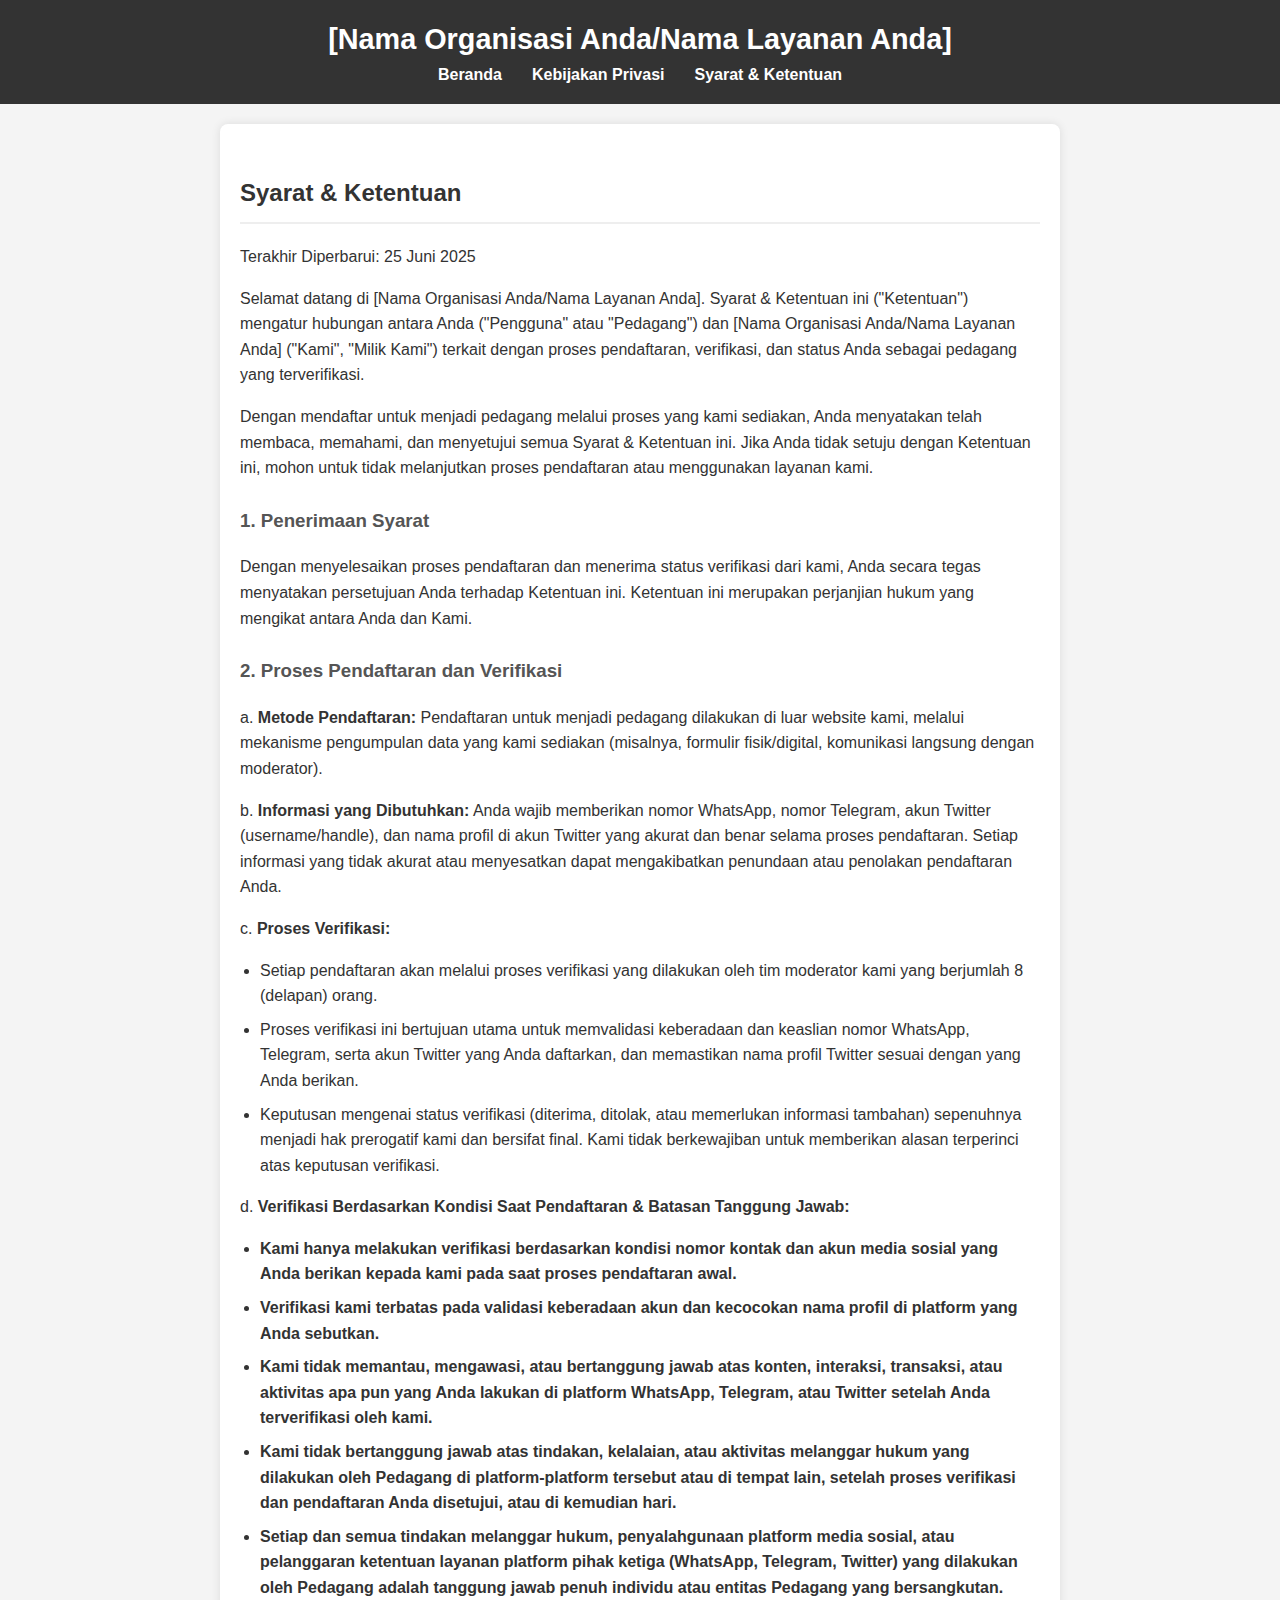
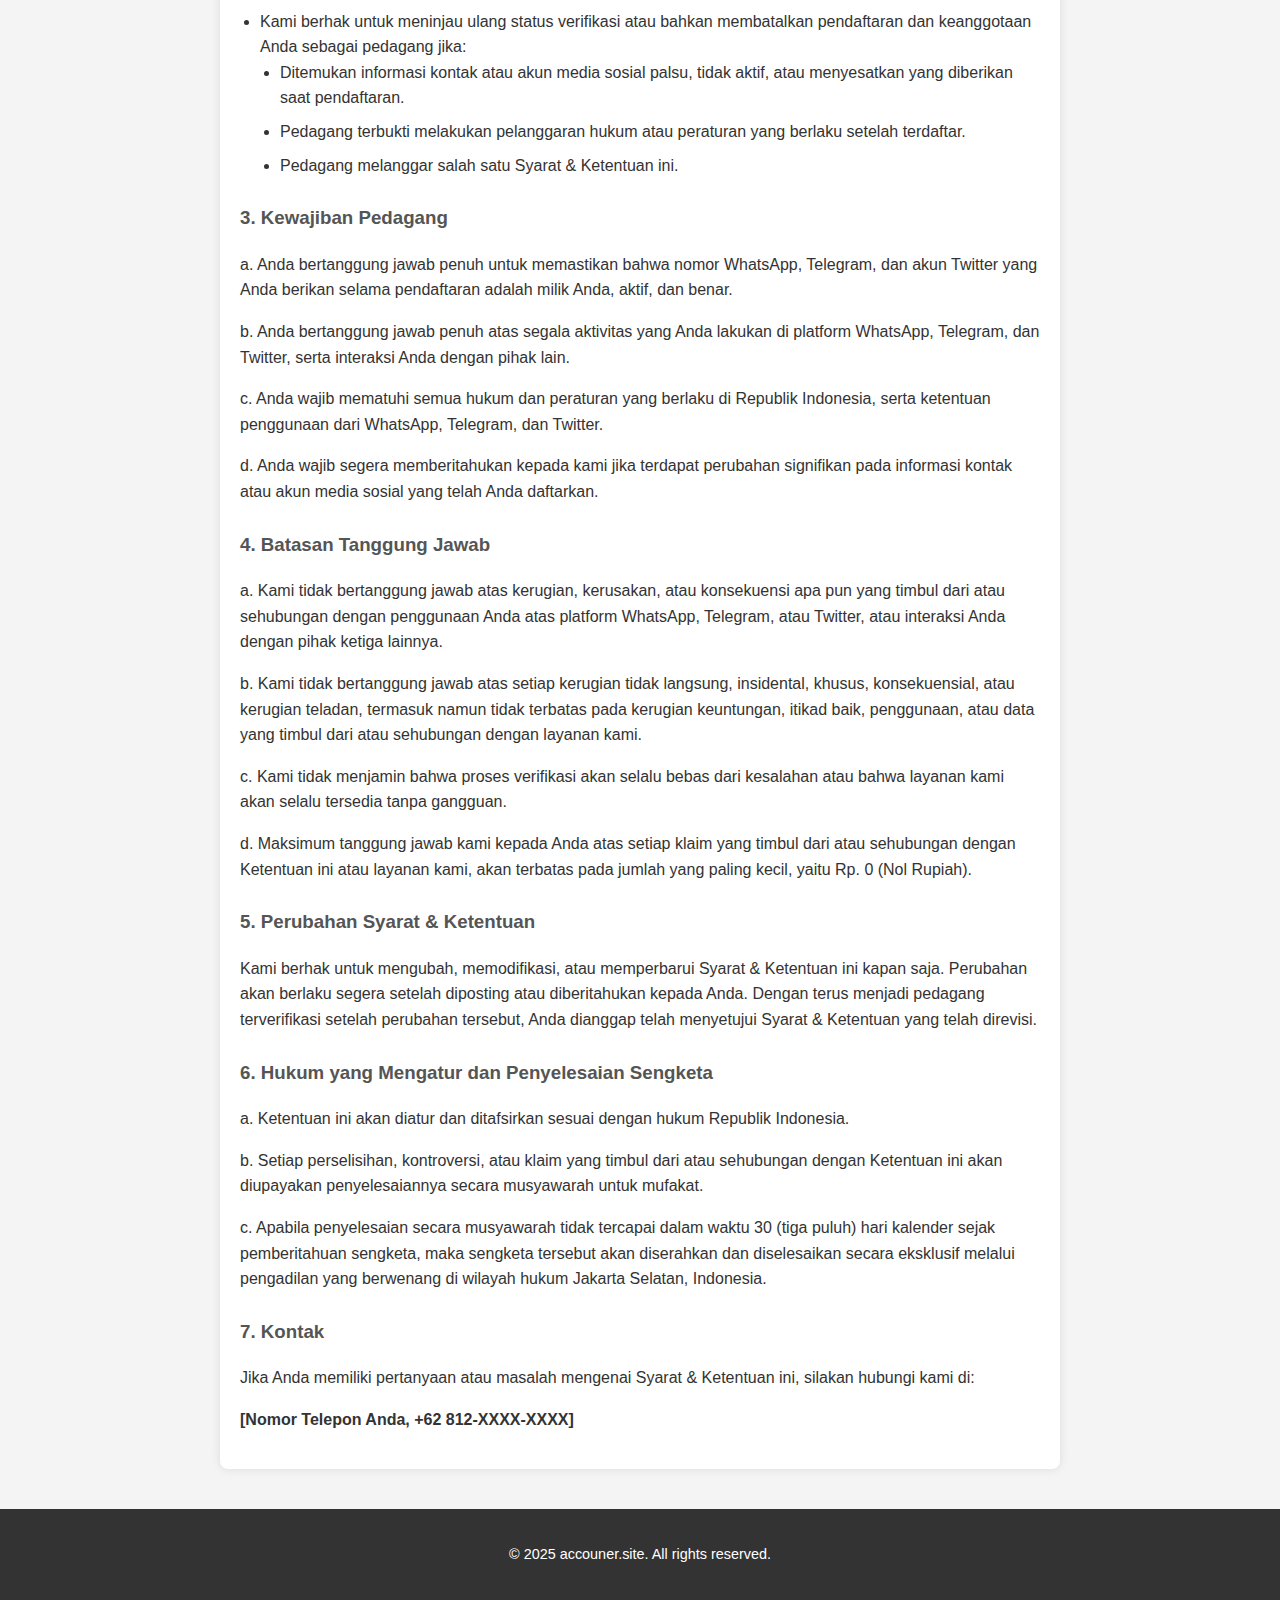
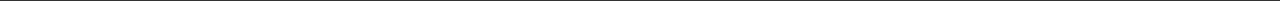
<file: terms-conditions.html>
<!DOCTYPE html>
<html lang="id">
<head>
    <meta charset="UTF-8">
    <meta name="viewport" content="width=device-width, initial-scale=1.0">
    <title>Syarat & Ketentuan</title>
    <style>
        /* CSS untuk Tata Letak Dasar (Sama seperti Privacy Policy agar konsisten) */
        body {
            font-family: Arial, sans-serif;
            line-height: 1.6;
            margin: 0;
            padding: 0;
            background-color: #f4f4f4;
            color: #333;
        }
        header {
            background-color: #333;
            color: #fff;
            padding: 1em 0;
            text-align: center;
        }
        header h1 {
            margin: 0;
            font-size: 1.8em;
        }
        nav ul {
            list-style: none;
            padding: 0;
            margin: 0;
            display: flex;
            justify-content: center;
        }
        nav ul li {
            margin: 0 15px;
        }
        nav ul li a {
            color: #fff;
            text-decoration: none;
            font-weight: bold;
        }
        main {
            padding: 20px;
            max-width: 800px;
            margin: 20px auto;
            background-color: #fff;
            box-shadow: 0 0 10px rgba(0, 0, 0, 0.1);
            border-radius: 8px;
        }
        h2 {
            color: #333;
            border-bottom: 2px solid #eee;
            padding-bottom: 10px;
            margin-top: 30px;
        }
        h3 {
            color: #555;
            margin-top: 25px;
        }
        ul {
            list-style: disc;
            margin-left: 20px;
            padding: 0;
        }
        ul li {
            margin-bottom: 8px;
        }
        footer {
            text-align: center;
            padding: 20px;
            margin-top: 40px;
            background-color: #333;
            color: #fff;
            font-size: 0.9em;
        }
    </style>
</head>
<body>
    <header>
        <h1>[Nama Organisasi Anda/Nama Layanan Anda]</h1>
        <nav>
            <ul>
                <li><a href="index.html">Beranda</a></li>
                <li><a href="privacy-policy.html">Kebijakan Privasi</a></li>
                <li><a href="terms-conditions.html">Syarat & Ketentuan</a></li>
            </ul>
        </nav>
    </header>

    <main>
        <section id="terms-conditions-content">
            <h2>Syarat & Ketentuan</h2>
            <p>Terakhir Diperbarui: 25 Juni 2025</p>

            <p>Selamat datang di [Nama Organisasi Anda/Nama Layanan Anda]. Syarat & Ketentuan ini ("Ketentuan") mengatur hubungan antara Anda ("Pengguna" atau "Pedagang") dan [Nama Organisasi Anda/Nama Layanan Anda] ("Kami", "Milik Kami") terkait dengan proses pendaftaran, verifikasi, dan status Anda sebagai pedagang yang terverifikasi.</p>

            <p>Dengan mendaftar untuk menjadi pedagang melalui proses yang kami sediakan, Anda menyatakan telah membaca, memahami, dan menyetujui semua Syarat & Ketentuan ini. Jika Anda tidak setuju dengan Ketentuan ini, mohon untuk tidak melanjutkan proses pendaftaran atau menggunakan layanan kami.</p>

            <h3>1. Penerimaan Syarat</h3>
            <p>Dengan menyelesaikan proses pendaftaran dan menerima status verifikasi dari kami, Anda secara tegas menyatakan persetujuan Anda terhadap Ketentuan ini. Ketentuan ini merupakan perjanjian hukum yang mengikat antara Anda dan Kami.</p>

            <h3>2. Proses Pendaftaran dan Verifikasi</h3>
            <p>a. <strong>Metode Pendaftaran:</strong> Pendaftaran untuk menjadi pedagang dilakukan di luar website kami, melalui mekanisme pengumpulan data yang kami sediakan (misalnya, formulir fisik/digital, komunikasi langsung dengan moderator).</p>
            <p>b. <strong>Informasi yang Dibutuhkan:</strong> Anda wajib memberikan nomor WhatsApp, nomor Telegram, akun Twitter (username/handle), dan nama profil di akun Twitter yang akurat dan benar selama proses pendaftaran. Setiap informasi yang tidak akurat atau menyesatkan dapat mengakibatkan penundaan atau penolakan pendaftaran Anda.</p>
            <p>c. <strong>Proses Verifikasi:</strong></p>
            <ul>
                <li>Setiap pendaftaran akan melalui proses verifikasi yang dilakukan oleh tim moderator kami yang berjumlah 8 (delapan) orang.</li>
                <li>Proses verifikasi ini bertujuan utama untuk memvalidasi keberadaan dan keaslian nomor WhatsApp, Telegram, serta akun Twitter yang Anda daftarkan, dan memastikan nama profil Twitter sesuai dengan yang Anda berikan.</li>
                <li>Keputusan mengenai status verifikasi (diterima, ditolak, atau memerlukan informasi tambahan) sepenuhnya menjadi hak prerogatif kami dan bersifat final. Kami tidak berkewajiban untuk memberikan alasan terperinci atas keputusan verifikasi.</li>
            </ul>
            <p>d. <strong>Verifikasi Berdasarkan Kondisi Saat Pendaftaran & Batasan Tanggung Jawab:</strong></p>
            <ul>
                <li><strong>Kami hanya melakukan verifikasi berdasarkan kondisi nomor kontak dan akun media sosial yang Anda berikan kepada kami pada saat proses pendaftaran awal.</strong></li>
                <li><strong>Verifikasi kami terbatas pada validasi keberadaan akun dan kecocokan nama profil di platform yang Anda sebutkan.</strong></li>
                <li><strong>Kami tidak memantau, mengawasi, atau bertanggung jawab atas konten, interaksi, transaksi, atau aktivitas apa pun yang Anda lakukan di platform WhatsApp, Telegram, atau Twitter setelah Anda terverifikasi oleh kami.</strong></li>
                <li><strong>Kami tidak bertanggung jawab atas tindakan, kelalaian, atau aktivitas melanggar hukum yang dilakukan oleh Pedagang di platform-platform tersebut atau di tempat lain, setelah proses verifikasi dan pendaftaran Anda disetujui, atau di kemudian hari.</strong></li>
                <li><strong>Setiap dan semua tindakan melanggar hukum, penyalahgunaan platform media sosial, atau pelanggaran ketentuan layanan platform pihak ketiga (WhatsApp, Telegram, Twitter) yang dilakukan oleh Pedagang adalah tanggung jawab penuh individu atau entitas Pedagang yang bersangkutan.</strong></li>
                <li>Kami berhak untuk meninjau ulang status verifikasi atau bahkan membatalkan pendaftaran dan keanggotaan Anda sebagai pedagang jika:
                    <ul>
                        <li>Ditemukan informasi kontak atau akun media sosial palsu, tidak aktif, atau menyesatkan yang diberikan saat pendaftaran.</li>
                        <li>Pedagang terbukti melakukan pelanggaran hukum atau peraturan yang berlaku setelah terdaftar.</li>
                        <li>Pedagang melanggar salah satu Syarat & Ketentuan ini.</li>
                    </ul>
                </li>
            </ul>

            <h3>3. Kewajiban Pedagang</h3>
            <p>a. Anda bertanggung jawab penuh untuk memastikan bahwa nomor WhatsApp, Telegram, dan akun Twitter yang Anda berikan selama pendaftaran adalah milik Anda, aktif, dan benar.</p>
            <p>b. Anda bertanggung jawab penuh atas segala aktivitas yang Anda lakukan di platform WhatsApp, Telegram, dan Twitter, serta interaksi Anda dengan pihak lain.</p>
            <p>c. Anda wajib mematuhi semua hukum dan peraturan yang berlaku di Republik Indonesia, serta ketentuan penggunaan dari WhatsApp, Telegram, dan Twitter.</p>
            <p>d. Anda wajib segera memberitahukan kepada kami jika terdapat perubahan signifikan pada informasi kontak atau akun media sosial yang telah Anda daftarkan.</p>

            <h3>4. Batasan Tanggung Jawab</h3>
            <p>a. Kami tidak bertanggung jawab atas kerugian, kerusakan, atau konsekuensi apa pun yang timbul dari atau sehubungan dengan penggunaan Anda atas platform WhatsApp, Telegram, atau Twitter, atau interaksi Anda dengan pihak ketiga lainnya.</p>
            <p>b. Kami tidak bertanggung jawab atas setiap kerugian tidak langsung, insidental, khusus, konsekuensial, atau kerugian teladan, termasuk namun tidak terbatas pada kerugian keuntungan, itikad baik, penggunaan, atau data yang timbul dari atau sehubungan dengan layanan kami.</p>
            <p>c. Kami tidak menjamin bahwa proses verifikasi akan selalu bebas dari kesalahan atau bahwa layanan kami akan selalu tersedia tanpa gangguan.</p>
            <p>d. Maksimum tanggung jawab kami kepada Anda atas setiap klaim yang timbul dari atau sehubungan dengan Ketentuan ini atau layanan kami, akan terbatas pada jumlah yang paling kecil, yaitu Rp. 0 (Nol Rupiah).</p>

            <h3>5. Perubahan Syarat & Ketentuan</h3>
            <p>Kami berhak untuk mengubah, memodifikasi, atau memperbarui Syarat & Ketentuan ini kapan saja. Perubahan akan berlaku segera setelah diposting atau diberitahukan kepada Anda. Dengan terus menjadi pedagang terverifikasi setelah perubahan tersebut, Anda dianggap telah menyetujui Syarat & Ketentuan yang telah direvisi.</p>

            <h3>6. Hukum yang Mengatur dan Penyelesaian Sengketa</h3>
            <p>a. Ketentuan ini akan diatur dan ditafsirkan sesuai dengan hukum Republik Indonesia.</p>
            <p>b. Setiap perselisihan, kontroversi, atau klaim yang timbul dari atau sehubungan dengan Ketentuan ini akan diupayakan penyelesaiannya secara musyawarah untuk mufakat.</p>
            <p>c. Apabila penyelesaian secara musyawarah tidak tercapai dalam waktu 30 (tiga puluh) hari kalender sejak pemberitahuan sengketa, maka sengketa tersebut akan diserahkan dan diselesaikan secara eksklusif melalui pengadilan yang berwenang di wilayah hukum Jakarta Selatan, Indonesia.</p>

            <h3>7. Kontak</h3>
            <p>Jika Anda memiliki pertanyaan atau masalah mengenai Syarat & Ketentuan ini, silakan hubungi kami di:</p>
            <strong>[Nomor Telepon Anda, +62 812-XXXX-XXXX]</strong></p>
        </section>
    </main>

    <footer>
        <p>&copy; 2025 accouner.site. All rights reserved.</p>
    </footer>
</body>
</html>
</file>
<file: style.css>
/* General Styling */
body {
    font-family: 'Poppins', sans-serif; /* Changed font for modern feel */
    margin: 0;
    padding: 0;
    background: linear-gradient(to right, #ece9e6, #ffffff); /* Subtle gradient background */
    color: #333;
    line-height: 1.7; /* Increased line-height for better readability */
    scroll-behavior: smooth; /* Smooth scrolling for potential anchor links */
}

/* Global no-select class */
.no-select {
    -webkit-touch-callout: none; /* iOS Safari */
    -webkit-user-select: none;   /* Safari */
    -khtml-user-select: none;    /* Konqueror HTML */
    -moz-user-select: none;      /* Old versions of Firefox */
    -ms-user-select: none;       /* Internet Explorer/Edge */
    user-select: none;           /* Non-prefixed version, currently supported by Chrome, Edge, Opera and Firefox */
}

.container {
    width: 90%;
    max-width: 1000px; /* Slightly wider container */
    margin: 0 auto;
    padding: 20px 0;
}

/* Hero Section */
.hero-section {
    background: linear-gradient(135deg, #6a11cb 0%, #2575fc 100%); /* Vibrant gradient */
    color: #fff;
    padding: 30px 0; /* Reduced padding for less height */
    text-align: center;
    border-bottom-left-radius: 50% 20%; /* Unique border radius */
    border-bottom-right-radius: 50% 20%;
    margin-bottom: 40px;
    box-shadow: 0 10px 20px rgba(0, 0, 0, 0.2);
    animation: fadeIn 1s ease-out; /* Fade in animation for the hero section */
}

.hero-section h1 {
    font-family: 'Montserrat', sans-serif;
    font-size: 3em; /* Slightly smaller for less height */
    margin-bottom: 0; /* Removed bottom margin */
    font-weight: 700;
    letter-spacing: -1px; /* Tighter letter spacing */
    line-height: 1.1; /* Adjusted line height for two lines */
}

/* Animated Gradient Text for H1 */
.animated-gradient-text {
    background: linear-gradient(45deg, #ff7e5f, #feb47b, #ff7e5f);
    background-size: 200% auto;
    -webkit-background-clip: text;
    -webkit-text-fill-color: transparent;
    animation: gradientShift 3s ease-in-out infinite alternate, bounceIn 1.5s ease-out; /* Added bounceIn */
}

@keyframes gradientShift {
    0% { background-position: 0% 50%; }
    100% { background-position: 100% 50%; }
}

@keyframes bounceIn {
    0%, 20%, 40%, 60%, 80%, 100% {
        transition-timing-function: cubic-bezier(0.215, 0.610, 0.355, 1.000);
    }
    0% {
        opacity: 0;
        transform: scale3d(0.3, 0.3, 0.3);
    }
    20% {
        transform: scale3d(1.1, 1.1, 1.1);
    }
    40% {
        transform: scale3d(0.9, 0.9, 0.9);
    }
    60% {
        opacity: 1;
        transform: scale3d(1.03, 1.03, 1.03);
    }
    80% {
        transform: scale3d(0.97, 0.97, 0.97);
    }
    100% {
        opacity: 1;
        transform: scale3d(1, 1, 1);
    }
}


/* Pricelist Section */
.pricelist-section {
    background-color: #ffffff;
    padding: 40px;
    border-radius: 15px; /* Softer, larger border-radius */
    box-shadow: 0 12px 25px rgba(0, 0, 0, 0.15); /* More prominent shadow */
    animation: slideInUp 0.8s ease-out forwards; /* Slide in animation */
    opacity: 0; /* Start hidden for animation */
}

@keyframes fadeIn {
    from { opacity: 0; }
    to { opacity: 1; }
}

@keyframes slideInUp {
    from {
        transform: translateY(30px);
        opacity: 0;
    }
    to {
        transform: translateY(0);
        opacity: 1;
    }
}

/* Category Styling (Dropdown) */
.category {
    margin-bottom: 25px;
    border: 1px solid #e0e0e0; /* Lighter border */
    border-radius: 10px; /* Slightly larger radius */
    overflow: hidden;
    transition: all 0.4s cubic-bezier(0.25, 0.8, 0.25, 1); /* Smoother transition */
    box-shadow: 0 2px 8px rgba(0, 0, 0, 0.05); /* Subtle initial shadow */
}

.category:hover {
    box-shadow: 0 8px 20px rgba(0, 0, 0, 0.1); /* More pronounced shadow on hover */
    transform: translateY(-5px); /* Lift effect on hover */
}

/* Ensure minimal margin for the last category to not interfere with separator */
.category.last-category {
    margin-bottom: 30px; /* Maintain a bit of space before the separator */
}

.category-title {
    background-color: #34495e;
    background: linear-gradient(to right, #34495e, #4a627a); /* Gradient for category title */
    color: #fff;
    padding: 18px 25px;
    margin: 0;
    font-size: 1.6em; /* Slightly larger category titles */
    cursor: pointer;
    display: flex;
    justify-content: space-between;
    align-items: center;
    transition: all 0.3s ease;
    font-weight: 600;
    outline: none; /* Menghilangkan efek biru saat di klik/fokus */
    -webkit-user-select: none; /* Menghilangkan highlight teks untuk Safari */
    -moz-user-select: none;    /* Menghilangkan highlight teks untuk Firefox */
    -ms-user-select: none;     /* Menghilangkan highlight teks untuk IE/Edge */
    user-select: none;         /* Menghilangkan highlight teks untuk browser modern */
}

.category-title:hover {
    background: linear-gradient(to right, #4a627a, #5c758d); /* Darker gradient on hover */
}

.category-title .arrow {
    transition: transform 0.3s ease, color 0.3s ease;
    font-size: 0.9em;
    color: rgba(255, 255, 255, 0.7); /* Slightly muted arrow color */
}

.category-title.active .arrow {
    transform: rotate(180deg);
    color: #fff; /* White arrow when active */
}

.items {
    list-style: none;
    padding: 0 25px;
    margin: 0;
    max-height: 0;
    overflow: hidden;
    transition: max-height 0.5s ease-in-out, padding 0.5s ease-in-out; /* Slower transition for content */
    background-color: #fcfcfc; /* Lighter background for items */
    border-top: 1px solid #f0f0f0; /* Lighter border */
}

.items.open {
    max-height: 1000px; /* Sufficient height for content */
    padding: 25px 25px;
}

/* Styling for regular price list items */
.items li {
    padding: 15px 0; /* More padding */
    border-bottom: 1px solid #f0f0f0; /* Lighter border */
    display: flex;
    justify-content: space-between;
    align-items: center;
    font-size: 1.15em; /* Slightly larger text */
    opacity: 0; /* Hidden for staggered animation */
    transform: translateY(10px); /* Start slightly below */
    transition: opacity 0.4s ease-out, transform 0.4s ease-out; /* Animation for individual items */
}

.items.open li {
    opacity: 1; /* Fade in when open */
    transform: translateY(0); /* Move to original position */
}

/* Staggered animation for list items */
.items.open li:nth-child(1) { transition-delay: 0.1s; }
.items.open li:nth-child(2) { transition-delay: 0.2s; }
.items.open li:nth-child(3) { transition-delay: 0.3s; }
.items.open li:nth-child(4) { transition-delay: 0.4s; }
.items.open li:nth-child(5) { transition-delay: 0.5s; }
.items.open li:nth-child(6) { transition-delay: 0.6s; }


.items li:last-child {
    border-bottom: none;
}

.items li span {
    font-weight: 700; /* Bolder prices */
    color: #28a745; /* Green for prices */
    letter-spacing: 0.5px;
}

.items li strong {
    font-weight: 700;
    margin-right: 10px;
    color: #555; /* Slightly darker for item names */
}

/* Section Separator */
.section-separator {
    border: none;
    border-top: 2px dashed #ccc; /* Dashed line separator */
    margin: 40px auto; /* Centered, generous margin */
    width: 50%; /* Adjust width as needed */
    opacity: 0.7;
}


/* Styling for Syarat & Ketentuan section */
.syarat-ketentuan .items ul {
    list-style: none;
    padding-left: 0;
    margin: 0;
}

.syarat-ketentuan .items ul li {
    border-bottom: none;
    padding: 10px 0;
    display: flex;
    justify-content: flex-start;
    align-items: flex-start; /* Align to top for longer texts */
    line-height: 1.5;
    position: relative; /* For custom bullet positioning */
}

/* Custom bullet for Syarat & Ketentuan */
.syarat-ketentuan .items ul.custom-list li {
    padding-left: 30px; /* Space for the icon */
    border-bottom: 1px dashed #eee; /* Dotted line separator */
    -webkit-user-select: none; /* Menghilangkan highlight teks untuk Safari */
    -moz-user-select: none;    /* Menghilangkan highlight teks untuk Firefox */
    -ms-user-select: none;     /* Menghilangkan highlight teks untuk IE/Edge */
    user-select: none;         /* Menghilangkan highlight teks untuk browser modern */
}

.syarat-ketentuan .items ul.custom-list li:last-child {
    border-bottom: none; /* No border for the last item */
}

.rule-icon {
    position: absolute;
    left: 0;
    top: 12px; /* Adjust vertical position */
    color: #3498db; /* Blue checkmark */
    font-size: 1.1em;
}

/* Note below pricelist - Removed NB: text, keeping the note class for consistency if other notes are added later */
.note {
    display: none; /* Hide the NB: text completely */
}

/* Footer Styling */
footer {
    background-color: #2c3e50;
    color: #f0f0f0; /* Lighter footer text */
    text-align: center;
    padding: 25px 0; /* More padding */
    margin-top: 50px; /* More space above footer */
    box-shadow: 0 -5px 15px rgba(0, 0, 0, 0.1);
    font-size: 0.95em;
}

footer p {
    margin: 0;
    opacity: 0.85;
}

/* Responsive Design */
@media (max-width: 992px) {
    .pricelist-section {
        padding: 30px;
    }
}

@media (max-width: 768px) {
    .hero-section {
        padding: 25px 0; /* Further reduced padding */
        border-bottom-left-radius: 30% 10%;
        border-bottom-right-radius: 30% 10%;
    }
    .hero-section h1 {
        font-size: 2.5em; /* Smaller font for smaller screens */
    }
    .pricelist-section {
        padding: 25px;
    }
    .category-title {
        font-size: 1.4em;
        padding: 16px 20px;
    }
    .items li {
        font-size: 1.05em;
        padding: 12px 0;
    }
    .syarat-ketentuan .items ul.custom-list li {
        padding-left: 25px; /* Adjust padding for icon on smaller screens */
    }
    .rule-icon {
        font-size: 1em;
        top: 14px; /* Adjust vertical position */
    }
    .section-separator {
        margin: 30px auto; /* Adjust margin for smaller screens */
    }
}

@media (max-width: 480px) {
    .hero-section {
        padding: 20px 0; /* Even less padding */
        border-bottom-left-radius: 20% 8%;
        border-bottom-right-radius: 20% 8%;
    }
    .hero-section h1 {
        font-size: 2em; /* Smallest font size for mobile */
    }
    .pricelist-section {
        padding: 20px;
    }
    .category-title {
        font-size: 1.2em;
        padding: 14px 15px;
    }
    .items li {
        flex-direction: column;
        align-items: flex-start;
        font-size: 1em;
    }
    .items li span {
        margin-top: 5px;
        font-size: 0.95em;
    }
    .note {
        font-size: 0.85em;
    }
    .syarat-ketentuan .items ul.custom-list li {
        padding-left: 20px; /* Further adjust padding for icon on very small screens */
    }
    .rule-icon {
        font-size: 0.9em;
        top: 15px; /* Adjust vertical position */
    }
    .section-separator {
        margin: 25px auto; /* Further adjust margin for very small screens */
    }
}
</file>
